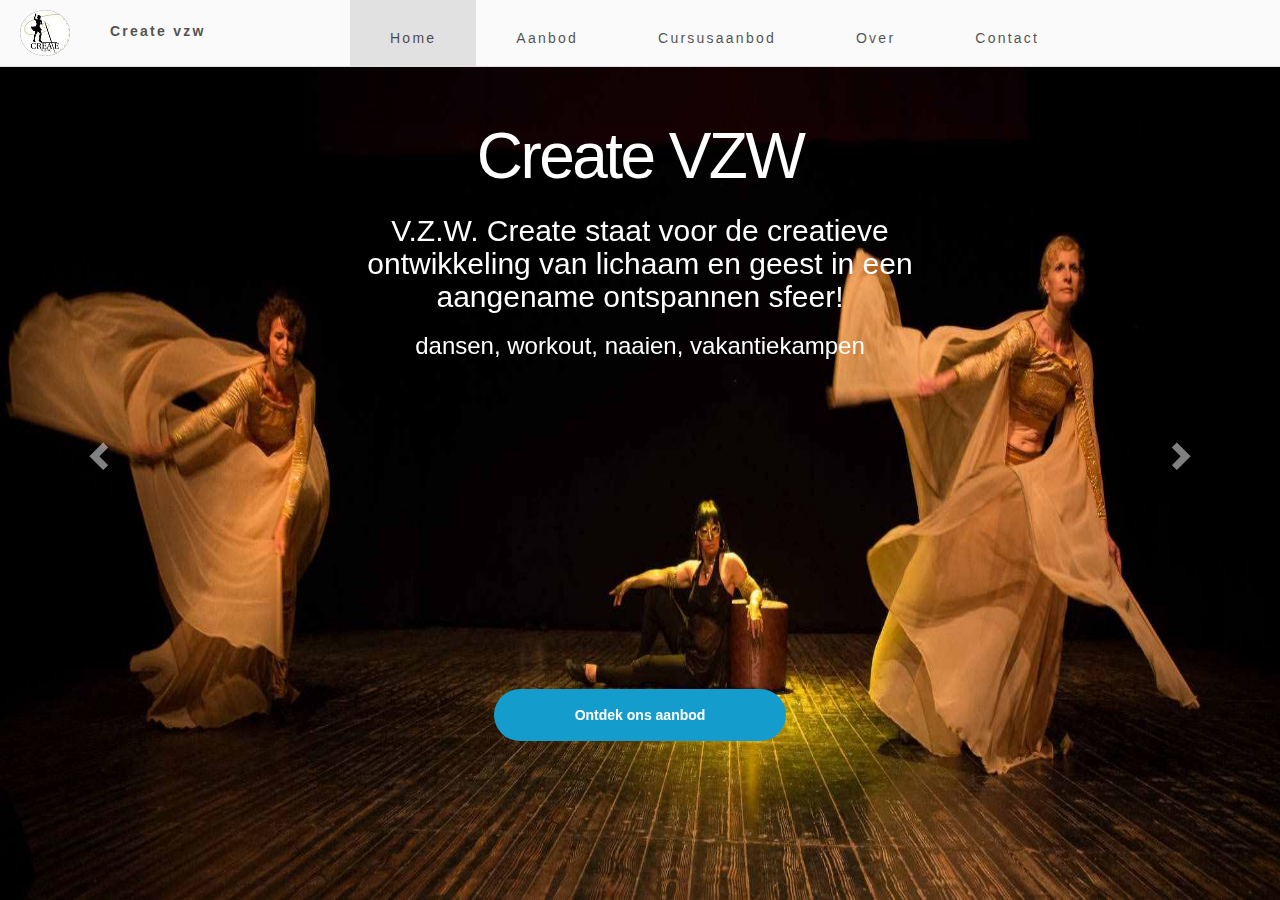
<file: index.html>
<html>

<head>
    <meta content="width=device-width, initial-scale=1" name="viewport" />
    <title>Create VZW - Dansen, fitness en naaien in Gent</title>
    <meta name="description" content="Bij Create VZW kunt u terecht om te dansen en naaien zonder verplichtingen. 
            Iedereen is welkom tijdens onze dans, naai of workout sessies.
            Het Create team is steeds bereid om te helpen waar nodig.
            In de zomer organizeren we ook vakantiekampen voor de kleinsten." />
    <link rel="stylesheet" href="https://cdnjs.cloudflare.com/ajax/libs/font-awesome/4.7.0/css/font-awesome.min.css">
    <link rel="stylesheet" href="https://maxcdn.bootstrapcdn.com/bootstrap/3.4.0/css/bootstrap.min.css">
    <link href="styles/style.css" rel="stylesheet" type="text/css">
    <link href="styles/navbar.css" rel="stylesheet" type="text/css">
    <script src="https://ajax.googleapis.com/ajax/libs/jquery/3.4.0/jquery.min.js"></script>
    <script src="https://maxcdn.bootstrapcdn.com/bootstrap/3.4.0/js/bootstrap.min.js"></script>
</head>

<body>
    <div id="myCarousel" class="carousel slide cover-container d-flex w-100 h-100 p-3 mx-auto flex-column"
        data-ride="carousel">
        <header class="header" id="header">
            <label class="menu-icon" for="menu-btn"><span class="navicon"></span></label>
            <div class="branding">
                <img class="logo" src="./images/logo.jpg" alt="Create vzw logo">
                <label class="nav-item">
                    <a href="index.html">Create vzw</a>
                </label>
            </div>
            <input class="menu-btn" type="checkbox" id="menu-btn" />
            <ul class="menu">
                <div class="branding">
                    <label class="menu-icon" for="menu-btn"><span class="navicon"></span></label>
                    <img class="logo" src="./images/logo.jpg" alt="Create vzw logo">
                    <label class="nav-item">
                        <a href="index.html">Create vzw</a>
                    </label>
                </div>
                <li class="nav-item active-drawer">
                    <a href="index.html">Home</a>
                </li>
                <li class="nav-item">
                    <a href="aanbod.html">Aanbod</a>
                </li>
                <li class="nav-item">
                    <a href="prijslijst.html">Cursusaanbod</a>
                </li>
                <li class="nav-item">
                    <a href="over.html">Over</a>
                </li>
                <li class="nav-item">
                    <a href="contact.html">Contact</a>
                </li>
            </ul>
        </header>
        <div class="carousel-inner">
            <main class="content fixed">
                <div class="col-md-6 col-md-offset-3 justify-content-center">
                    <div class="text-center large-title white">
                        <h1>Create VZW</h1>
                        <h2>V.Z.W. Create staat voor de creatieve ontwikkeling van lichaam en geest in een aangename
                            ontspannen
                            sfeer!</h2>
                        <h3>dansen, workout, naaien, vakantiekampen</h3>
                    </div>
                    <div class="col-md-12 text-center" style="margin-top:20em;">
                        <a class="btn button" href="aanbod.html">Ontdek ons aanbod</a>
                    </div>
                </div>
            </main>
            <div class="item active">
                <img class="min-vh-100 full-image" src="./images/carousel/index_1.jpg" alt="Dansen kinderen">
            </div>
            <div class="item">
                <img class="min-vh-100 full-image" src="./images/carousel/index_2.jpg" alt="Dansen kinderen">
            </div>
            <div class="item">
                <img class="min-vh-100 full-image" src="./images/carousel/index_3.jpg" alt="Dansen kinderen">
            </div>
            <div class="item">
                <img class="min-vh-100 full-image" src="./images/carousel/index_4.jpg" alt="Dansen kinderen">
            </div>
            <div class="item">
                <img class="min-vh-100 full-image" src="./images/carousel/index_5.jpg" alt="Dansen kinderen">
            </div>
            <div class="item">
                <img class="min-vh-100 full-image" src="./images/carousel/index_6.jpg" alt="Dansen kinderen">
            </div>

        </div>
        <!-- Left and right controls -->
        <a class="left carousel-control" href="#myCarousel" data-slide="prev">
            <span class="glyphicon glyphicon-chevron-left"></span>
            <span class="sr-only">Previous</span>
        </a>
        <a class="right carousel-control" href="#myCarousel" data-slide="next">
            <span class="glyphicon glyphicon-chevron-right"></span>
            <span class="sr-only">Next</span>
        </a>
    </div>
</body>

</html>
</file>
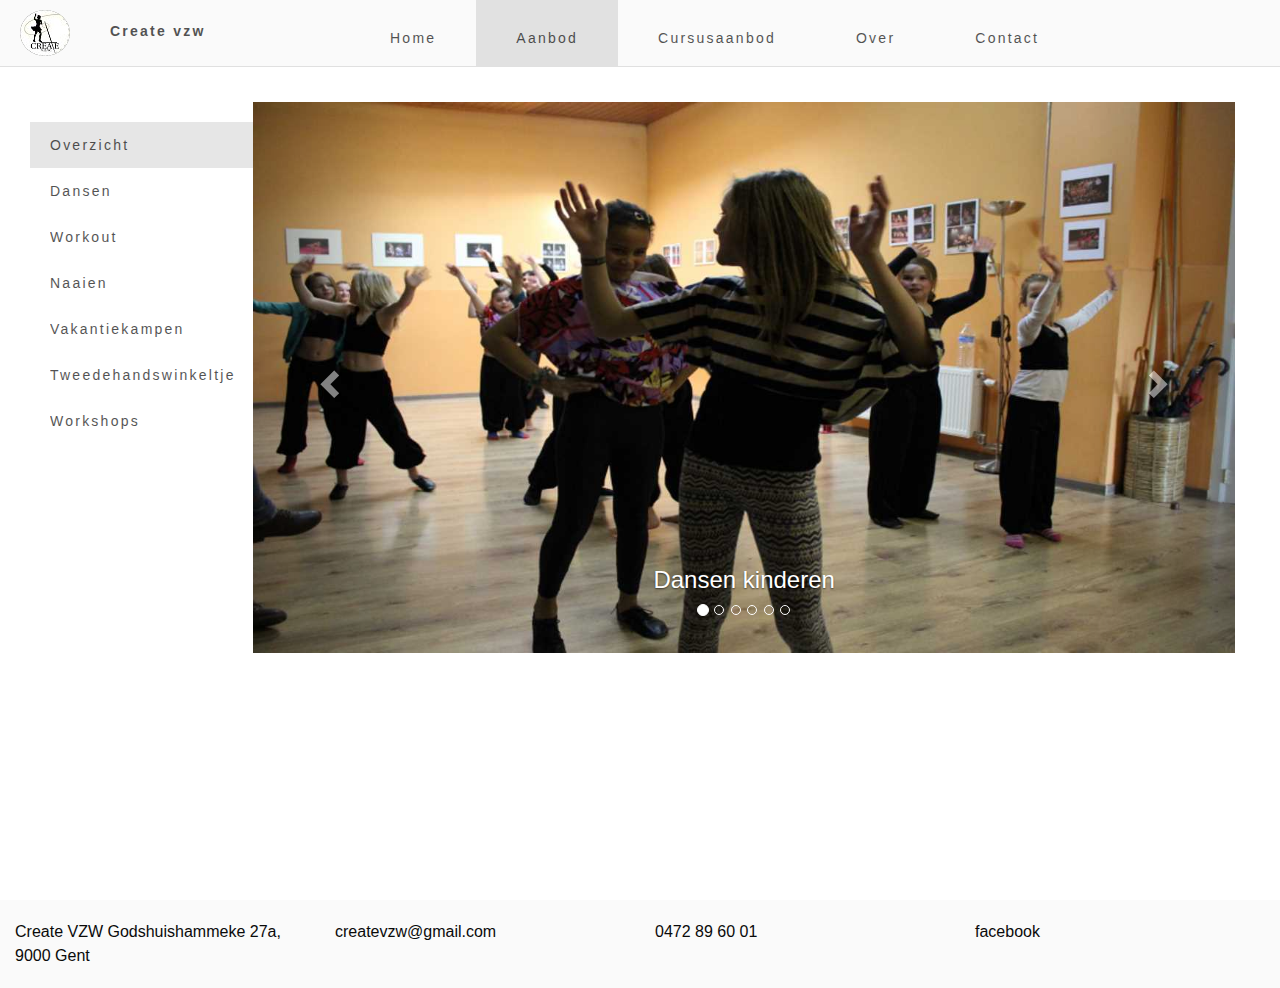
<file: aanbod.html>
<html>

<head>
    <meta content="width=device-width, initial-scale=1" name="viewport" />
    <title>Create VZW - Aanbod</title>
    <meta name="description" content="Create heeft een ruim aanbod; we bieden verschillende soorten dansen, figuurtraining/fitness voor vrouwen en naailessen aan. 
        Zowel kinderen, volwassenen als ook senioren zijn welkom bij ons.
        In de zomer kunt u ook bij ons terecht voor vakantiekampen en workshops. 
        Tot slot hebben we ook nog een tweedehandswinkel." />
    <link rel="stylesheet" href="https://cdnjs.cloudflare.com/ajax/libs/font-awesome/4.7.0/css/font-awesome.min.css">
    <link rel="stylesheet" href="https://maxcdn.bootstrapcdn.com/bootstrap/3.4.0/css/bootstrap.min.css">
    <link href="styles/style.css" rel="stylesheet" type="text/css">
    <link href="styles/navbar.css" rel="stylesheet" type="text/css">
    <script src="https://ajax.googleapis.com/ajax/libs/jquery/3.4.0/jquery.min.js"></script>
    <script src="https://maxcdn.bootstrapcdn.com/bootstrap/3.4.0/js/bootstrap.min.js"></script>
</head>

<body>
    <div class="content">
        <header class="header" id="header">
            <label class="menu-icon" for="menu-btn"><span class="navicon"></span></label>
            <div class="branding">
                <img class="logo" src="./images/logo.jpg" alt="Create vzw logo">
                <label class="nav-item">
                    <a href="index.html">Create vzw</a>
                </label>
            </div>
            <input class="menu-btn" type="checkbox" id="menu-btn" />
            <ul class="menu">
                <div class="branding">
                    <label class="menu-icon" for="menu-btn"><span class="navicon"></span></label>
                    <img class="logo" src="./images/logo.jpg" alt="Create vzw logo">
                    <label class="nav-item">
                        <a href="index.html">Create vzw</a>
                    </label>
                </div>
                <li class="nav-item">
                    <a href="index.html">Home</a>
                </li>
                <li class="nav-item active-drawer">
                    <a>Aanbod</a>
                    <ul class="offering-menu">
                        <li class="nav-item active-drawer">
                            <a href="aanbod.html">Overzicht</a>
                        </li>
                        <li class="nav-item">
                            <a href="dansen.html">Dansen</a>
                        </li>
                        <li class="nav-item">
                            <a href="workout.html">Workout</a>
                        </li>
                        <li class="nav-item">
                            <a href="naaien.html">Naaien</a>
                        </li>
                        <li class="nav-item">
                            <a href="vakantiekampen.html">Vakantiekampen</a>
                        </li>
                        <li class="nav-item">
                            <a href="tweedehandswinkeltje.html">Tweedehandswinkeltje</a>
                        </li>
                        <li class="nav-item">
                            <a href="workshops.html">Workshops</a>
                        </li>
                    </ul>
                </li>
                <li class="nav-item">
                    <a href="prijslijst.html">Cursusaanbod</a>
                </li>
                <li class="nav-item">
                    <a href="over.html">Over</a>
                </li>
                <li class="nav-item">
                    <a href="contact.html">Contact</a>
                </li>
            </ul>
        </header>
        <div class="content">
            <div class="container-fluid">
                <div class="col-md-2">
                    <ul class="offering-menu-large">
                        <li class="nav-item active-drawer">
                            <a href="aanbod.html" data-target="#myCarousel" data-slide-to="0">Overzicht</a>
                        </li>
                        <li class="nav-item">
                            <a href="dansen.html">Dansen</a>
                        </li>
                        <li class="nav-item">
                            <a href="workout.html">Workout</a>
                        </li>
                        <li class="nav-item">
                            <a href="naaien.html">Naaien</a>
                        </li>
                        <li class="nav-item">
                            <a href="vakantiekampen.html">Vakantiekampen</a>
                        </li>
                        <li class="nav-item">
                            <a href="tweedehandswinkeltje.html">Tweedehandswinkeltje</a>
                        </li>
                        <li class="nav-item">
                            <a href="workshops.html">Workshops</a>
                        </li>
                    </ul>
                </div>
                <div class="col-md-10 offering">
                    <div class="container">
                        <div id="myCarousel" class="carousel slide" data-ride="carousel">
                            <ol class="carousel-indicators">
                                <li data-target="#myCarousel" data-slide-to="0" class="active"></li>
                                <li data-target="#myCarousel" data-slide-to="1"></li>
                                <li data-target="#myCarousel" data-slide-to="2"></li>
                                <li data-target="#myCarousel" data-slide-to="3"></li>
                                <li data-target="#myCarousel" data-slide-to="4"></li>
                                <li data-target="#myCarousel" data-slide-to="5"></li>
                            </ol>

                            <div class="carousel-inner">
                                <div class="item active">
                                    <img src="./images/carousel/aanbod_dansen_kinderen.jpg" alt="Dansen kinderen"
                                        style="width:100%;">
                                    <div class="carousel-caption">
                                        <h3>Dansen kinderen</h3>
                                    </div>
                                </div>

                                <div class="item">
                                    <img src="./images/carousel/aanbod_dansen_vrouwen.jpg" alt="Dansen vrouwen"
                                        style="width:100%;">
                                    <div class="carousel-caption">
                                        <h3>Dansen vrouwen</h3>
                                    </div>
                                </div>

                                <div class="item">
                                    <img src="./images/carousel/aanbod_workout.jpg" alt="Workout" style="width:100%;">
                                    <div class="carousel-caption">
                                        <h3>Workout</h3>
                                    </div>
                                </div>
                                <div class="item">
                                    <img src="./images/carousel/aanbod_naailessen.jpg" alt="Naailessen"
                                        style="width:100%;">
                                    <div class="carousel-caption">
                                        <h3>Naailessen</h3>
                                    </div>
                                </div>
                                <div class="item">
                                    <img src="./images/carousel/aanbod_vakantiekamp.jpg" alt="Vakantiekampen"
                                        style="width:100%;">
                                    <div class="carousel-caption">
                                        <h3>Vakantiekampen</h3>
                                    </div>
                                </div>
                                <div class="item">
                                    <img src="./images/carousel/aanbod_workshop.jpg" alt="Workshops"
                                        style="width:100%;">
                                    <div class="carousel-caption">
                                        <h3>Workshops</h3>
                                    </div>
                                </div>
                            </div>

                            <!-- Left and right controls -->
                            <a class="left carousel-control" href="#myCarousel" data-slide="prev">
                                <span class="glyphicon glyphicon-chevron-left"></span>
                                <span class="sr-only">Previous</span>
                            </a>
                            <a class="right carousel-control" href="#myCarousel" data-slide="next">
                                <span class="glyphicon glyphicon-chevron-right"></span>
                                <span class="sr-only">Next</span>
                            </a>
                        </div>
                    </div>
                </div>
            </div>
        </div>
    </div>
    <footer class="page-footer site-footer">
        <div class="container">
            <div class="row">
                <div class="col-sm-12 col-md-3">
                    <a href="index.html" target="_blank">
                        <div>Create VZW Godshuishammeke 27a, 9000 Gent</div>
                    </a>
                </div>
                <div class="col-sm-12 col-md-3">
                    <a href="mailto:createvzw@gmail.com;">
                        <div>createvzw@gmail.com</div>
                    </a>
                </div>
                <div class="col-sm-12 col-md-3">
                    <a href="">
                        <div>0472 89 60 01</div>
                    </a>
                </div>
                <div class="col-sm-12 col-md-3">
                    <a href="https://www.facebook.com/createvzw/" target="_blank">
                        <div>facebook</div>
                    </a>
                </div>
            </div>
        </div>
    </footer>
</body>
</html>
</file>
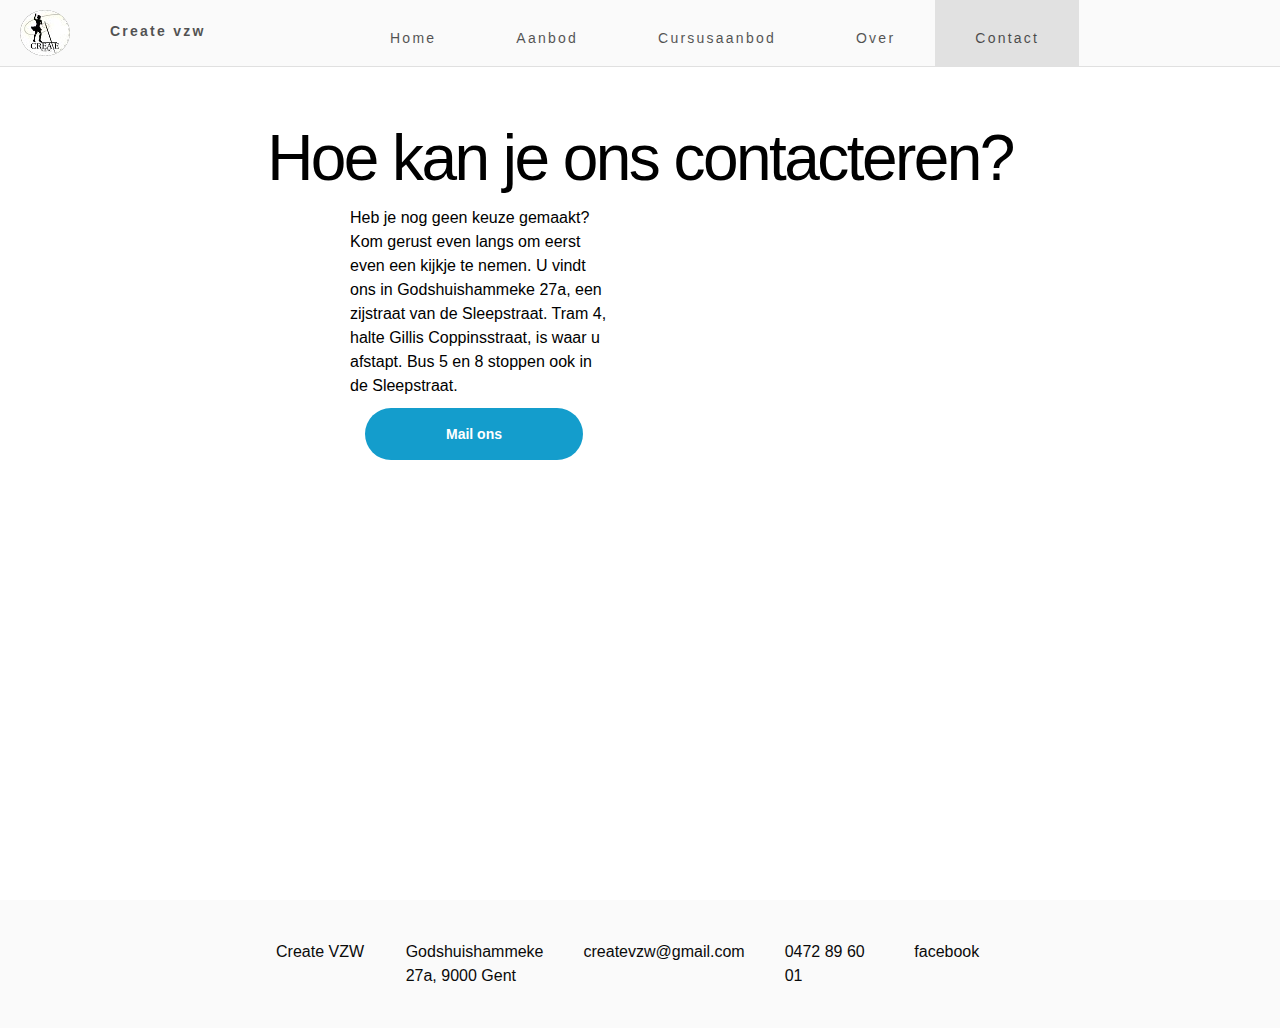
<file: contact.html>
<html>

<head>
    <meta content="width=device-width, initial-scale=1" name="viewport" />
    <title>Create VZW - Contact</title>
    <meta name="description" content="Contacteer ons nu!" />
    <link rel="stylesheet" href="https://cdnjs.cloudflare.com/ajax/libs/font-awesome/4.7.0/css/font-awesome.min.css">
    <link rel="stylesheet" href="https://maxcdn.bootstrapcdn.com/bootstrap/3.4.0/css/bootstrap.min.css">
    <link href="styles/style.css" rel="stylesheet" type="text/css">
    <link href="styles/navbar.css" rel="stylesheet" type="text/css">
</head>

<body>
    <header class="header site-header" id="header">
        <label class="menu-icon" for="menu-btn"><span class="navicon"></span></label>
        <div class="branding">
            <img class="logo" src="./images/logo.jpg" alt="Create vzw logo">
            <label class="nav-item">
                <a href="index.html">Create vzw</a>
            </label>
        </div>
        <input class="menu-btn" type="checkbox" id="menu-btn" />
        <ul class="menu">
            <div class="branding">
                <label class="menu-icon" for="menu-btn"><span class="navicon"></span></label>
                <img class="logo" src="./images/logo.jpg" alt="Create vzw logo">
                <label class="nav-item">
                    <a href="index.html">Create vzw</a>
                </label>
            </div>
            <li class="nav-item">
                <a href="index.html">Home</a>
            </li>
            <li class="nav-item">
                <a href="aanbod.html">Aanbod</a>
            </li>
            <li class="nav-item">
                <a href="prijslijst.html">Cursusaanbod</a>
            </li>
            <li class="nav-item">
                <a href="over.html">Over</a>
            </li>
            <li class="nav-item active-drawer">
                <a href="contact.html">Contact</a>
            </li>
        </ul>
    </header>

    <div class="content contaier">
        <div class="center-text large-title">
            <h1>Hoe kan je ons contacteren?</h1>
        </div>
        <div>
            <section class="col-md-3 col-md-offset-3">
                <div class="col-md-12">
                    <p> Heb je nog geen keuze gemaakt? Kom gerust even langs om eerst even een kijkje te nemen. U
                        vindt
                        ons in Godshuishammeke 27a, een zijstraat van de Sleepstraat. Tram 4, halte Gillis
                        Coppinsstraat, is waar u afstapt. Bus 5 en 8 stoppen ook in de Sleepstraat.</p>

                    <div class="col-md-12 p-3">
                        <a class="btn button" href="mailto:createvzw@gmail.com;">Mail ons</a>
                    </div>
                </div>
            </section>
            <iframe class="col-md-3"
                src="https://www.google.com/maps/embed?pb=!1m18!1m12!1m3!1d2507.5251797734254!2d3.7261443163724883!3d51.061854651001035!2m3!1f0!2f0!3f0!3m2!1i1024!2i768!4f13.1!3m3!1m2!1s0x47c37137587fdddb%3A0xb9ef213727840cf1!2sCreate+vzw!5e0!3m2!1sen!2sbe!4v1559755210455!5m2!1sen!2sbe"
                width="600" height="450" frameborder="0" style="border:0" allowfullscreen></iframe>

        </div>
    </div>
    <footer class="page-footer flex-container center">
        <div class="flex-container">
            <a class="child" href="https://doxtudio.be/" target="_blank" class="accent-link">Create VZW</a>
            <a class="child"
                href="https://www.google.com/maps/place/Create+vzw/@51.0618513,3.728333,15z/data=!4m2!3m1!1s0x0:0xb9ef213727840cf1?ved=2ahUKEwjf29nm0_DgAhWCqaQKHUGmBoIQ_BIwCnoECAYQCA"
                target="_blank">Godshuishammeke 27a, 9000 Gent</a>
            <a class="child" href="mailto:createvzw@gmail.com;">createvzw@gmail.com</a>
            <a class="child" href="">0472 89 60 01</a>
            <a class="child" href="https://www.facebook.com/createvzw/" target="_blank">facebook</a>
        </div>
    </footer>
</body>

</html>
</file>
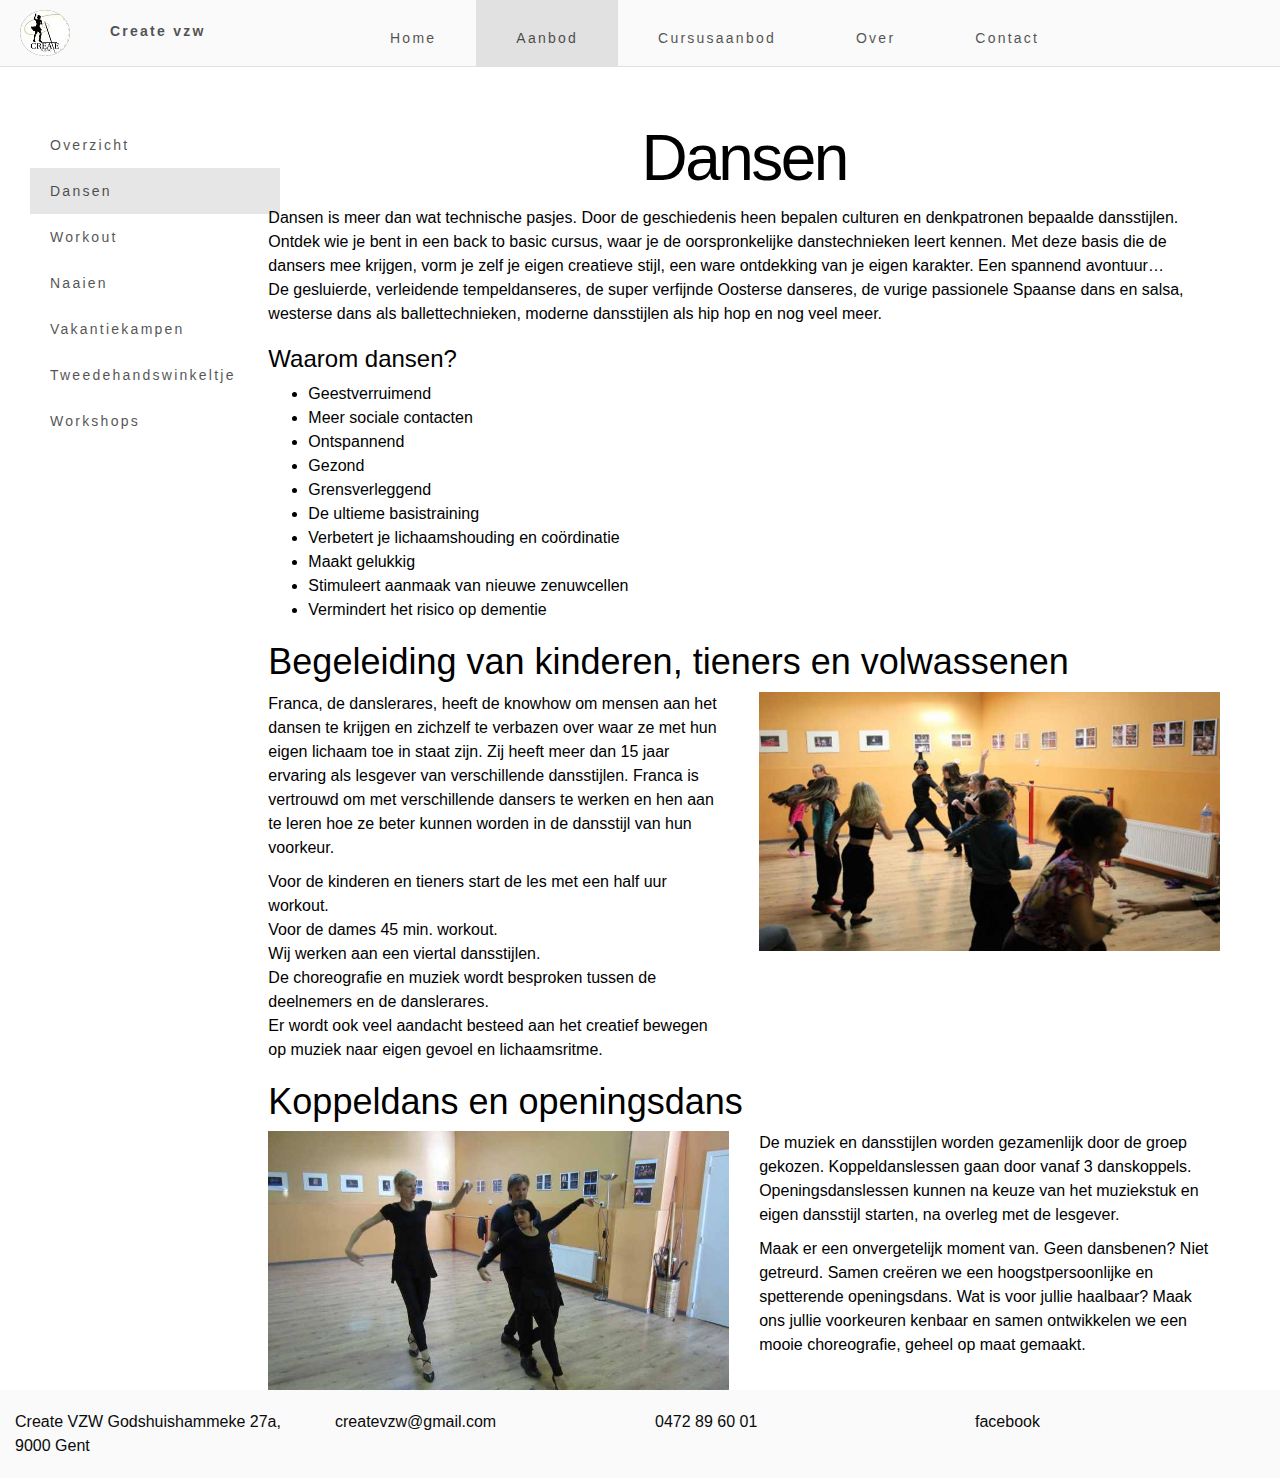
<file: dansen.html>
</html>

<head>
    <meta content="width=device-width, initial-scale=1" name="viewport" />
    <title>Create VZW - Dansen in Gent</title>
    <meta name="description" content="Create leert mensen dat dansen niet enkel over technische pasjes gaat, maar eerder dat het een manier is om jezelf te uiten. 
            Onze monitors beschikken ook over de nodige ervaring om u te begeleiden in verschillende dansstijlen zoals: gesluierde, verleidende tempeldanseres, de super verfijnde Oosterse danseres, de vurige passionele Spaanse dans en salsa, westerse dans 
            als ballettechnieken, moderne dansstijlen als hip hop en nog veel meer" />
    <link rel="stylesheet" href="https://cdnjs.cloudflare.com/ajax/libs/font-awesome/4.7.0/css/font-awesome.min.css">
    <link rel="stylesheet" href="https://maxcdn.bootstrapcdn.com/bootstrap/3.4.0/css/bootstrap.min.css">
    <link href="styles/style.css" rel="stylesheet" type="text/css">
    <link href="styles/navbar.css" rel="stylesheet" type="text/css">
</head>

<body>

    <header class="header" id="header">
        <label class="menu-icon" for="menu-btn"><span class="navicon"></span></label>
        <div class="branding">
            <img class="logo" src="./images/logo.jpg" alt="Create vzw logo">
            <label class="nav-item">
                <a href="index.html">Create vzw</a>
            </label>
        </div>
        <input class="menu-btn" type="checkbox" id="menu-btn" />
        <ul class="menu">
            <div class="branding">
                <label class="menu-icon" for="menu-btn"><span class="navicon"></span></label>
                <img class="logo" src="./images/logo.jpg" alt="Create vzw logo">
                <label class="nav-item">
                    <a href="index.html">Create vzw</a>
                </label>
            </div>
            <li class="nav-item">
                <a href="index.html">Home</a>
            </li>
            <li class="nav-item active-drawer">
                <a>Aanbod</a>
                <ul class="offering-menu">
                    <li class="nav-item">
                        <a href="aanbod.html">Overzicht</a>
                    </li>
                    <li class="nav-item  active-drawer">
                        <a href="dansen.html">Dansen</a>
                    </li>
                    <li class="nav-item">
                        <a href="workout.html">Workout</a>
                    </li>
                    <li class="nav-item">
                        <a href="naaien.html">Naaien</a>
                    </li>
                    <li class="nav-item">
                        <a href="vakantiekampen.html">Vakantiekampen</a>
                    </li>
                    <li class="nav-item">
                        <a href="tweedehandswinkeltje.html">Tweedehandswinkeltje</a>
                    </li>
                    <li class="nav-item">
                        <a href="workshops.html">Workshops</a>
                    </li>
                </ul>
            </li>
            <li class="nav-item">
                <a href="prijslijst.html">Cursusaanbod</a>
            </li>
            <li class="nav-item">
                <a href="over.html">Over</a>
            </li>
            <li class="nav-item">
                <a href="contact.html">Contact</a>
            </li>
        </ul>
    </header>
    <div class="content">
        <div class="container-fluid">
            <div class="col-md-2">
                <ul class="offering-menu-large">
                    <li class="nav-item ">
                        <a href="aanbod.html" data-target="#myCarousel" data-slide-to="0">Overzicht</a>
                    </li>
                    <li class="nav-item active-drawer">
                        <a href="dansen.html">Dansen</a>
                    </li>
                    <li class="nav-item">
                        <a href="workout.html">Workout</a>
                    </li>
                    <li class="nav-item">
                        <a href="naaien.html">Naaien</a>
                    </li>
                    <li class="nav-item">
                        <a href="vakantiekampen.html">Vakantiekampen</a>
                    </li>
                    <li class="nav-item">
                        <a href="tweedehandswinkeltje.html">Tweedehandswinkeltje</a>
                    </li>
                    <li class="nav-item">
                        <a href="workshops.html">Workshops</a>
                    </li>
                </ul>
            </div>
            <div class="col-md-10 offering">
                <div class="container">
                    <div class="">
                        <div class="flex-item center-text large-title">
                            <h1>Dansen</h1>
                        </div>
                        <div class="container">
                            <section class="">
                                Dansen is meer dan wat technische pasjes. Door de geschiedenis heen bepalen
                                culturen en
                                denkpatronen bepaalde dansstijlen.
                                Ontdek wie je bent in een back to basic cursus, waar je de oorspronkelijke
                                danstechnieken leert kennen.
                                Met deze basis die de dansers mee krijgen, vorm je zelf je eigen creatieve
                                stijl, een
                                ware ontdekking van je eigen karakter.
                                Een spannend avontuur…
                            </section>
                            <section class="">
                                De gesluierde, verleidende tempeldanseres, de super verfijnde Oosterse danseres,
                                de
                                vurige passionele Spaanse dans en salsa, westerse dans
                                als ballettechnieken, moderne dansstijlen als hip hop en nog veel meer.
                            </section>
                            <section>
                                <h3>Waarom dansen?</h3>
                                <ul>
                                    <li>Geestverruimend</li>
                                    <li>Meer sociale contacten</li>
                                    <li>Ontspannend</li>
                                    <li>Gezond</li>
                                    <li>Grensverleggend</li>
                                    <li>De ultieme basistraining</li>
                                    <li>Verbetert je lichaamshouding en coördinatie</li>
                                    <li>Maakt gelukkig</li>
                                    <li>Stimuleert aanmaak van nieuwe zenuwcellen</li>
                                    <li>Vermindert het risico op dementie</li>
                                </ul>
                            </section>
                            <section>
                                <h1 class="">Begeleiding van kinderen, tieners en volwassenen</h1>
                                <div class="row">
                                    <div class="col-md-6">
                                        <p>
                                        Franca, de danslerares, heeft de knowhow om mensen aan het dansen te
                                        krijgen en
                                        zichzelf te verbazen over waar ze met hun eigen lichaam toe in staat
                                        zijn. Zij
                                        heeft meer dan 15 jaar ervaring als lesgever van verschillende
                                        dansstijlen.
                                        Franca is vertrouwd om met verschillende dansers te werken en hen aan te
                                        leren
                                        hoe ze beter kunnen worden in de dansstijl van hun voorkeur.
                                        </p>
                                        <p class="newlinep">
                                            Voor de kinderen en tieners start de les met een half uur workout.
                                        </p>
                                        <p class="newlinep">
                                            Voor de dames 45 min. workout.
                                        </p>
                                        <p class="newlinep">
                                             Wij werken aan een viertal dansstijlen.
                                        </p>
                                        <p class="newlinep">
                                            De choreografie en muziek wordt besproken tussen de deelnemers en de danslerares.
                                        </p>
                                        <p class="newlinep">
                                            Er wordt ook veel aandacht besteed aan het creatief bewegen op muziek naar eigen gevoel en lichaamsritme.
                                        </p>
                                    </div>
                                    
                                    <div class="col-md-6 scalable-image">
                                        <img src="images/dansen/dansen-1.jpg" />
                                    </div>
                                </div>
                            </section>
                            <section class="">
                                <h1 class="">Koppeldans en openingsdans</h1>
                                <div class="row">
                                    <div class="col-md-6 scalable-image">
                                        <img src="images/dansen/dansen-2.jpg" />
                                    </div>
                                    <div class="col-md-6">
                                        <p>
                                            De muziek en dansstijlen worden gezamenlijk door de groep gekozen.
                                            Koppeldanslessen gaan door vanaf 3 danskoppels.
                                            Openingsdanslessen kunnen na keuze van het muziekstuk en eigen dansstijl
                                            starten,
                                            na overleg met de lesgever.
                                        </p>
                                        <p>
                                            Maak er een onvergetelijk moment van. Geen dansbenen? Niet getreurd. Samen creëren we een hoogstpersoonlijke en spetterende openingsdans.
                                            Wat is voor jullie haalbaar? Maak ons jullie voorkeuren kenbaar en samen ontwikkelen we een mooie choreografie, geheel op maat gemaakt.
                                        </p>
                                    </div>
                                    
                                </div>
                            </section>
                            <section style="display: none;">
                                <h1>Prijslijst</h1>
                                <table class="">
                                    <tbody>
                                        <tr>
                                            <td class="">
                                                10-beurtenkaart
                                            </td>
                                            <td class="">
                                                € 65
                                            </td>
                                        </tr>
                                        <tr>
                                            <td>
                                                Koppeldansen
                                            </td>
                                            <td>
                                                € 8,00
                                            </td>
                                        </tr>
                                    </tbody>
                                </table>
                            </section>
                        </div>
                    </div>
                </div>
            </div>
        </div>
    </div>
    <footer class="page-footer site-footer">
        <div class="container">
            <div class="row">
                <div class="col-sm-12 col-md-3">
                    <a href="index.html" target="_blank">
                        <div>Create VZW Godshuishammeke 27a, 9000 Gent</div>
                    </a>
                </div>
                <div class="col-sm-12 col-md-3">
                    <a href="mailto:createvzw@gmail.com;">
                        <div>createvzw@gmail.com</div>
                    </a>
                </div>
                <div class="col-sm-12 col-md-3">
                    <a href="">
                        <div>0472 89 60 01</div>
                    </a>
                </div>
                <div class="col-sm-12 col-md-3">
                    <a href="https://www.facebook.com/createvzw/" target="_blank">
                        <div>facebook</div>
                    </a>
                </div>
            </div>
        </div>
    </footer>
</body>

</html>
</file>
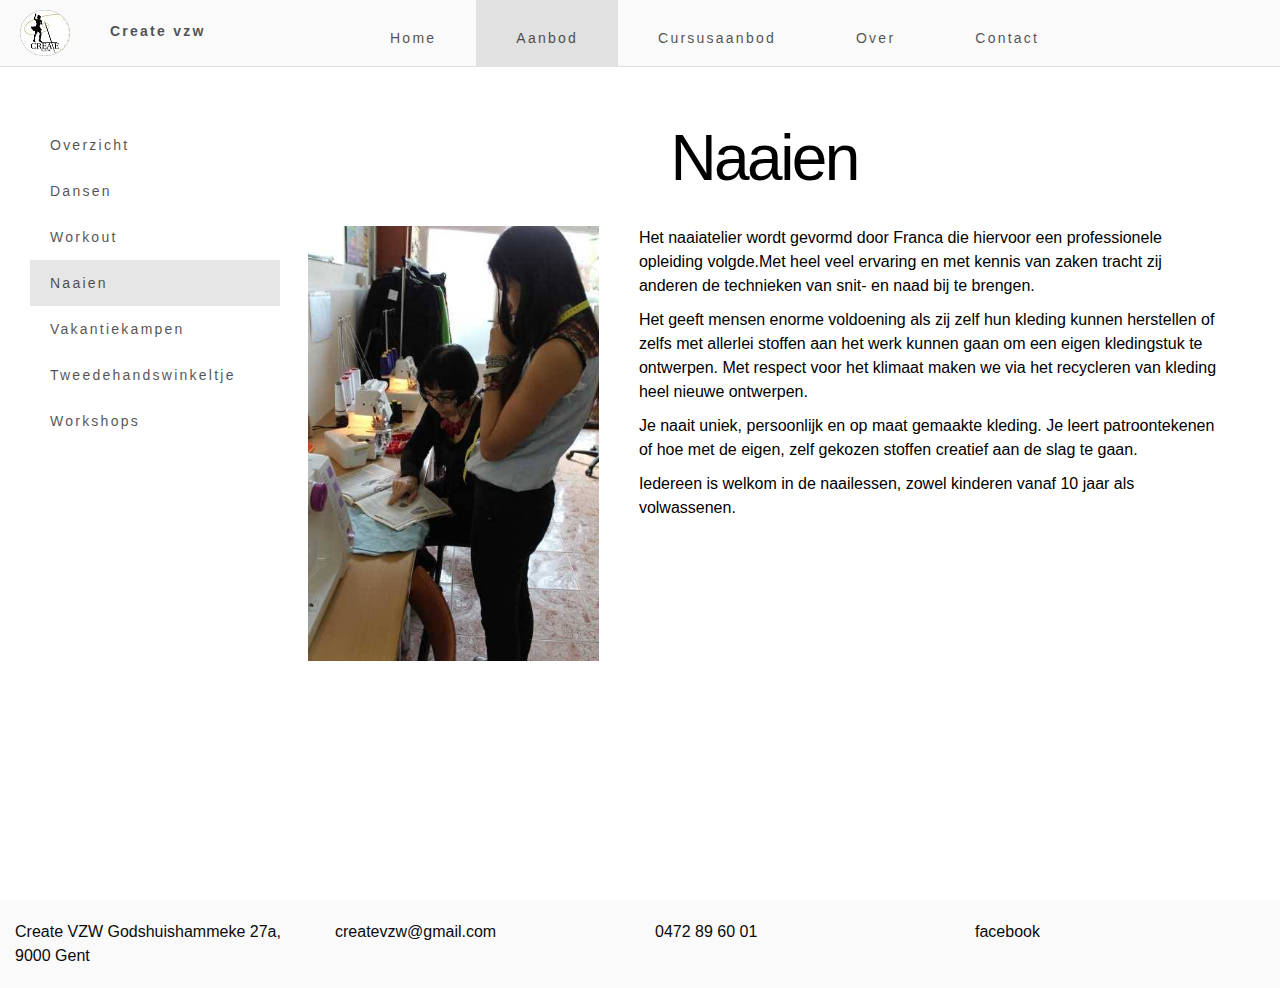
<file: naaien.html>
<head>
    <meta content="width=device-width, initial-scale=1" name="viewport" />
    <title>Create VZW - naaien in Gent</title>
    <meta name="description"
        content="Voor de iets creatievere zielen onder ons biedt Create naailessen aan. 
            Tijdens de naailessen leert u de kneepjes van het vak onder professionele begeleiding van onze naai monitor" />
    <link rel="stylesheet" href="https://cdnjs.cloudflare.com/ajax/libs/font-awesome/4.7.0/css/font-awesome.min.css">
    <link rel="stylesheet" href="https://maxcdn.bootstrapcdn.com/bootstrap/3.4.0/css/bootstrap.min.css">
    <link href="styles/style.css" rel="stylesheet" type="text/css">
    <link href="styles/navbar.css" rel="stylesheet" type="text/css">
</head>

<body>

    <header class="header" id="header">
        <label class="menu-icon" for="menu-btn"><span class="navicon"></span></label>
        <div class="branding">
            <img class="logo" src="./images/logo.jpg" alt="Create vzw logo">
            <label class="nav-item">
                <a href="index.html">Create vzw</a>
            </label>
        </div>
        <input class="menu-btn" type="checkbox" id="menu-btn" />
        <ul class="menu">
            <div class="branding">
                <label class="menu-icon" for="menu-btn"><span class="navicon"></span></label>
                <img class="logo" src="./images/logo.jpg" alt="Create vzw logo">
                <label class="nav-item">
                    <a href="index.html">Create vzw</a>
                </label>
            </div>
            <li class="nav-item">
                <a href="index.html">Home</a>
            </li>
            <li class="nav-item active-drawer">
                <a>Aanbod</a>
                <ul class="offering-menu">
                    <li class="nav-item">
                        <a href="aanbod.html">Overzicht</a>
                    </li>
                    <li class="nav-item">
                        <a href="dansen.html">Dansen</a>
                    </li>
                    <li class="nav-item ">
                        <a href="workout.html">Workout</a>
                    </li>
                    <li class="nav-item  active-drawer">
                        <a href="naaien.html">Naaien</a>
                    </li>
                    <li class="nav-item">
                        <a href="vakantiekampen.html">Vakantiekampen</a>
                    </li>
                    <li class="nav-item">
                        <a href="tweedehandswinkeltje.html">Tweedehandswinkeltje</a>
                    </li>
                    <li class="nav-item">
                        <a href="workshops.html">Workshops</a>
                    </li>
                </ul>
            </li>
            <li class="nav-item">
                <a href="prijslijst.html">Cursusaanbod</a>
            </li>
            <li class="nav-item">
                <a href="over.html">Over</a>
            </li>
            <li class="nav-item">
                <a href="contact.html">Contact</a>
            </li>
        </ul>
    </header>
    <div class="content">
        <div class="container-fluid">
            <div class="col-md-2">
                <ul class="offering-menu-large">
                    <li class="nav-item ">
                        <a href="aanbod.html" data-target="#myCarousel" data-slide-to="0">Overzicht</a>
                    </li>
                    <li class="nav-item">
                        <a href="dansen.html">Dansen</a>
                    </li>
                    <li class="nav-item">
                        <a href="workout.html">Workout</a>
                    </li>
                    <li class="nav-item active-drawer">
                        <a href="naaien.html">Naaien</a>
                    </li>
                    <li class="nav-item">
                        <a href="vakantiekampen.html">Vakantiekampen</a>
                    </li>
                    <li class="nav-item">
                        <a href="tweedehandswinkeltje.html">Tweedehandswinkeltje</a>
                    </li>
                    <li class="nav-item">
                        <a href="workshops.html">Workshops</a>
                    </li>
                </ul>
            </div>
            <div class="col-md-10 offering">
                <div class="container">
                    <div class="child">
                        <div class="flex-item center-text large-title">
                            <h1>Naaien</h1>
                        </div>
                        <div class="container">
                            <section>
                                <div class="flex-container">
                                    <div class="scalable-image child">
                                        <img src="images/naaien/naaien-1.jpg" />
                                    </div>
                                    <div class="child flex-2">
                                        <p>
                                            Het naaiatelier wordt gevormd door Franca die hiervoor een professionele
                                            opleiding volgde.Met heel veel ervaring en met kennis van zaken tracht zij
                                            anderen de technieken van snit- en naad bij te brengen.
                                        </p>

                                        <p>
                                            Het geeft mensen enorme voldoening als zij zelf hun kleding kunnen
                                            herstellen of zelfs met allerlei stoffen aan het werk kunnen gaan om een eigen
                                            kledingstuk te ontwerpen. Met respect voor het klimaat maken we via het
                                            recycleren van kleding heel nieuwe ontwerpen.
                                        </p>

                                        <p>Je naait uniek, persoonlijk en op maat gemaakte kleding. Je leert
                                            patroontekenen of hoe met de eigen, zelf gekozen stoffen creatief aan de
                                            slag te gaan.</p>

                                        <p>
                                            Iedereen is welkom in de naailessen, zowel kinderen vanaf 10 jaar als
                                            volwassenen.
                                        </p>
                                    </div>
                                </div>
                            </section>
                            <section class="child" style="display: none;">
                                <h1>Prijslijst</h1>
                                <table class="">
                                    <tbody>
                                        <tr>
                                            <td class="">
                                                10-beurtenkaart
                                            </td>
                                            <td class="">
                                                € 65
                                            </td>
                                        </tr>
                                        <tr>
                                            <td>
                                                Koppeldansen
                                            </td>
                                            <td>
                                                € 8,00
                                            </td>
                                        </tr>
                                    </tbody>
                                </table>
                            </section>
                        </div>
                    </div>
                </div>
            </div>
        </div>
    </div>
    <footer class="page-footer site-footer">
        <div class="container">
            <div class="row">
                <div class="col-sm-12 col-md-3">
                    <a href="index.html" target="_blank">
                        <div>Create VZW Godshuishammeke 27a, 9000 Gent</div>
                    </a>
                </div>
                <div class="col-sm-12 col-md-3">
                    <a href="mailto:createvzw@gmail.com;">
                        <div>createvzw@gmail.com</div>
                    </a>
                </div>
                <div class="col-sm-12 col-md-3">
                    <a href="">
                        <div>0472 89 60 01</div>
                    </a>
                </div>
                <div class="col-sm-12 col-md-3">
                    <a href="https://www.facebook.com/createvzw/" target="_blank">
                        <div>facebook</div>
                    </a>
                </div>
            </div>
        </div>
    </footer>
</body>

</html>
</file>
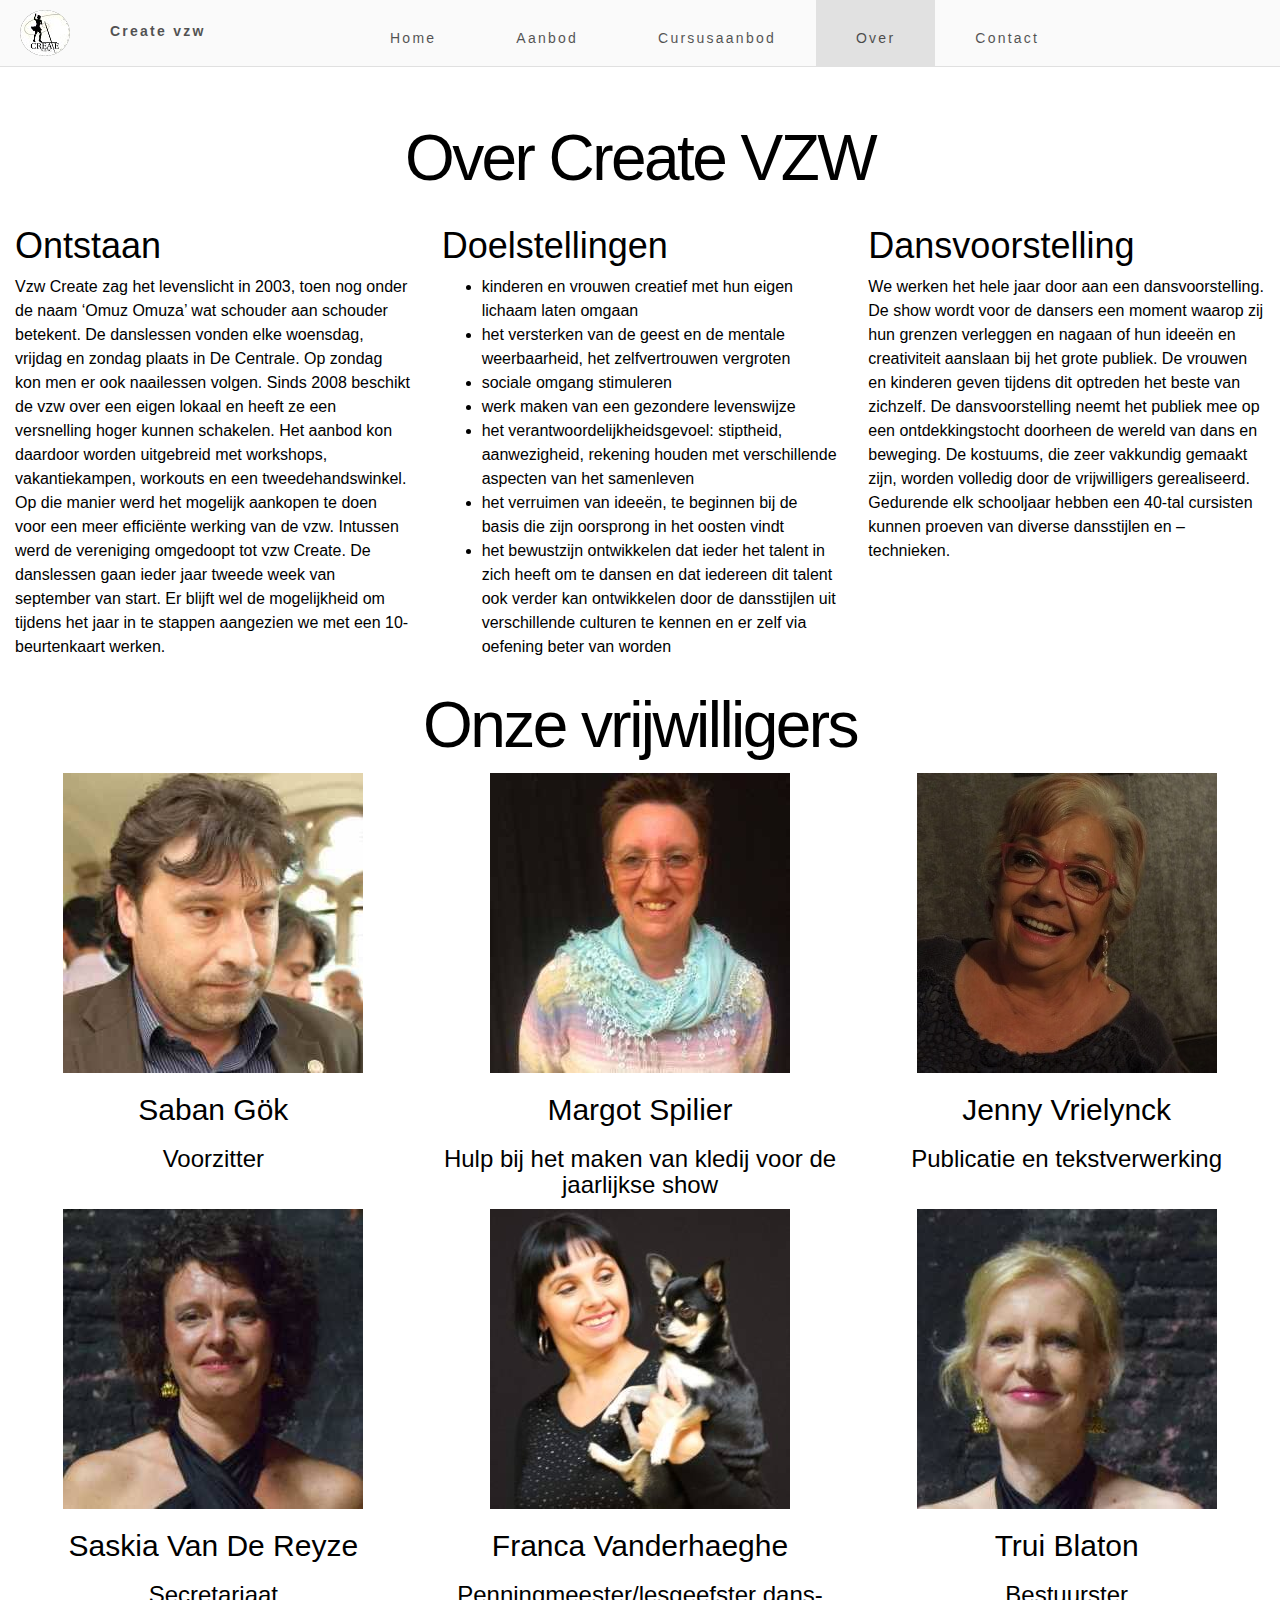
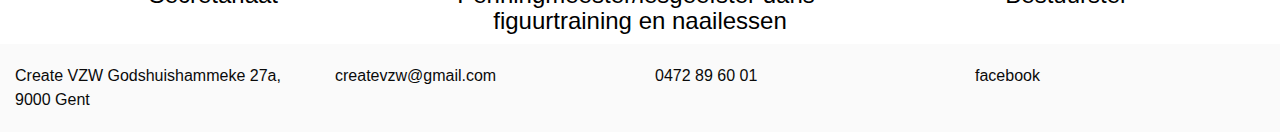
<file: over.html>
<html>

<head>
    <meta content="width=device-width, initial-scale=1" name="viewport" />
    <title>Create VZW - Ontstaan, Dansvoorstelling en Doelstellingen</title>
    <meta name="description"
        content="Alles omtrent het onstaan en de visie van Create VZW. In het bezonder zetten we ook de jaarlijkse dansvoorstelling in de spotli" />
    <link rel="stylesheet" href="https://cdnjs.cloudflare.com/ajax/libs/font-awesome/4.7.0/css/font-awesome.min.css">
    <link rel="stylesheet" href="https://maxcdn.bootstrapcdn.com/bootstrap/3.4.0/css/bootstrap.min.css">
    <link href="styles/style.css" rel="stylesheet" type="text/css">
    <link href="styles/navbar.css" rel="stylesheet" type="text/css">
    <script src="https://ajax.googleapis.com/ajax/libs/jquery/3.4.0/jquery.min.js"></script>
    <script src="https://maxcdn.bootstrapcdn.com/bootstrap/3.4.0/js/bootstrap.min.js"></script>
</head>

<body>
    <header class="header site-header" id="header">
        <label class="menu-icon" for="menu-btn"><span class="navicon"></span></label>
        <div class="branding">
            <img class="logo" src="./images/logo.jpg" alt="Create vzw logo">
            <label class="nav-item">
                <a href="index.html">Create vzw</a>
            </label>
        </div>
        <input class="menu-btn" type="checkbox" id="menu-btn" />
        <ul class="menu">
            <div class="branding">
                <label class="menu-icon" for="menu-btn"><span class="navicon"></span></label>
                <img class="logo" src="./images/logo.jpg" alt="Create vzw logo">
                <label class="nav-item">
                    <a href="index.html">Create vzw</a>
                </label>
            </div>
            <li class="nav-item">
                <a href="index.html">Home</a>
            </li>
            <li class="nav-item">
                <a href="aanbod.html">Aanbod</a>
            </li>
            <li class="nav-item">
                <a href="prijslijst.html">Cursusaanbod</a>
            </li>
            <li class="nav-item active-drawer">
                <a href="over.html">Over</a>
            </li>
            <li class="nav-item">
                <a href="contact.html">Contact</a>
            </li>
        </ul>
    </header>
    <div class="content">
        <main class="container about">
            <div class="center-text large-title">
                <h1>Over Create VZW</h1>
            </div>
            <div class="row">
                <section class="col-md-4">
                    <h1>Ontstaan</h1>
                    <p>
                        Vzw Create zag het levenslicht in 2003, toen nog onder de naam ‘Omuz Omuza’ wat schouder
                        aan schouder betekent.
                        De danslessen vonden elke woensdag, vrijdag en zondag plaats in De Centrale. Op zondag
                        kon men er ook naailessen volgen.
                        Sinds 2008 beschikt de vzw over een eigen lokaal en heeft ze een versnelling hoger
                        kunnen schakelen. Het aanbod kon daardoor worden uitgebreid met workshops,
                        vakantiekampen, workouts en een tweedehandswinkel. Op die manier werd het mogelijk
                        aankopen te doen voor een meer efficiënte werking van de vzw.
                        Intussen werd de vereniging omgedoopt tot vzw Create. De danslessen gaan ieder jaar tweede week van 
                        september van start.
                        Er blijft wel de mogelijkheid om tijdens het jaar in te stappen aangezien we met een
                        10-beurtenkaart werken.
                    </p>
                </section>
                <section class="col-md-4">
                    <h1>Doelstellingen</h1>
                    <ul>
                        <li>kinderen en vrouwen creatief met hun eigen lichaam laten omgaan</li>
                        <li>het versterken van de geest en de mentale weerbaarheid, het zelfvertrouwen vergroten
                        </li>
                        <li>sociale omgang stimuleren</li>
                        <li>werk maken van een gezondere levenswijze</li>
                        <li>het verantwoordelijkheidsgevoel: stiptheid, aanwezigheid, rekening houden met
                            verschillende aspecten van het samenleven</li>
                        <li>het verruimen van ideeën, te beginnen bij de basis die zijn oorsprong in het oosten
                            vindt</li>
                        <li>het bewustzijn ontwikkelen dat ieder het talent in zich heeft om te dansen en dat
                            iedereen dit talent ook verder kan ontwikkelen door de dansstijlen uit verschillende
                            culturen te kennen en er zelf via oefening beter van worden</li>
                    </ul>
                </section>
                <section class="col-md-4">
                    <h1>Dansvoorstelling</h1>
                    <p>
                        We werken het hele jaar door aan een dansvoorstelling. De show wordt voor de dansers een
                        moment waarop zij hun grenzen verleggen en nagaan of hun ideeën en creativiteit aanslaan
                        bij het grote publiek. De vrouwen en kinderen geven tijdens dit optreden het beste van
                        zichzelf. De dansvoorstelling neemt het publiek mee op een ontdekkingstocht doorheen de
                        wereld van dans en beweging.
                        De kostuums, die zeer vakkundig gemaakt zijn, worden volledig door de vrijwilligers
                        gerealiseerd.
                        Gedurende elk schooljaar hebben een 40-tal cursisten kunnen proeven van diverse
                        dansstijlen en –technieken.
                    </p>
                </section>
            </div>
            <div class="center-text large-title">
                <h1>Onze vrijwilligers</h1>
            </div>
            <div class="row">
                <div class="col-md-4">
                    <div class="text-center">
                        <img src="images/coaches/Saban Gök.jpg" />
                        <h2>Saban Gök</h2>
                        <h3>Voorzitter</h3>
                    </div>
                </div>
                <div class="col-md-4 justify-content-center">
                    <div class="text-center">
                        <img src="images/coaches/Margot Spilier.jpg" />
                        <h2>Margot Spilier</h2>
                        <h3>Hulp bij het maken van kledij voor de jaarlijkse show</h3>
                    </div>
                </div>
                <div class="col-md-4">
                    <div class="text-center">
                        <img src="images/coaches/Jenny Vrielynck.JPG" />
                        <h2>Jenny Vrielynck</h2>
                        <h3>Publicatie en tekstverwerking</h3>
                    </div>
                </div>
            </div>
            <div class="row">
                <div class="col-md-4">
                    <div class="text-center">
                        <img src="images/coaches/Saskia Van De Reyze.jpg" />
                        <h2>Saskia Van De Reyze</h2>
                        <h3>Secretariaat</h3>
                    </div>
                </div>
                <div class="col-md-4 justify-content-center">
                    <div class="text-center">
                        <img src="images/coaches/Franca Vanderhaeghe.jpg" />
                        <h2>Franca Vanderhaeghe</h2>
                        <h3>Penningmeester/lesgeefster dans- figuurtraining en naailessen</h3>
                    </div>
                </div>
                <div class="col-md-4">
                    <div class="text-center">
                        <img src="images/coaches/Trui Blaton.jpg" />
                        <h2>Trui Blaton</h2>
                        <h3>Bestuurster</h3>
                    </div>
                </div>
            </div>
        </main>
    </div>
    <footer class="page-footer site-footer">
        <div class="container">
            <div class="row">
                <div class="col-sm-12 col-md-3">
                    <a href="index.html" target="_blank">
                        <div>Create VZW Godshuishammeke 27a, 9000 Gent</div>
                    </a>
                </div>
                <div class="col-sm-12 col-md-3">
                    <a href="mailto:createvzw@gmail.com;">
                        <div>createvzw@gmail.com</div>
                    </a>
                </div>
                <div class="col-sm-12 col-md-3">
                    <a href="">
                        <div>0472 89 60 01</div>
                    </a>
                </div>
                <div class="col-sm-12 col-md-3">
                    <a href="https://www.facebook.com/createvzw/" target="_blank">
                        <div>facebook</div>
                    </a>
                </div>
            </div>
        </div>
    </footer>
</body>
</html>
</file>
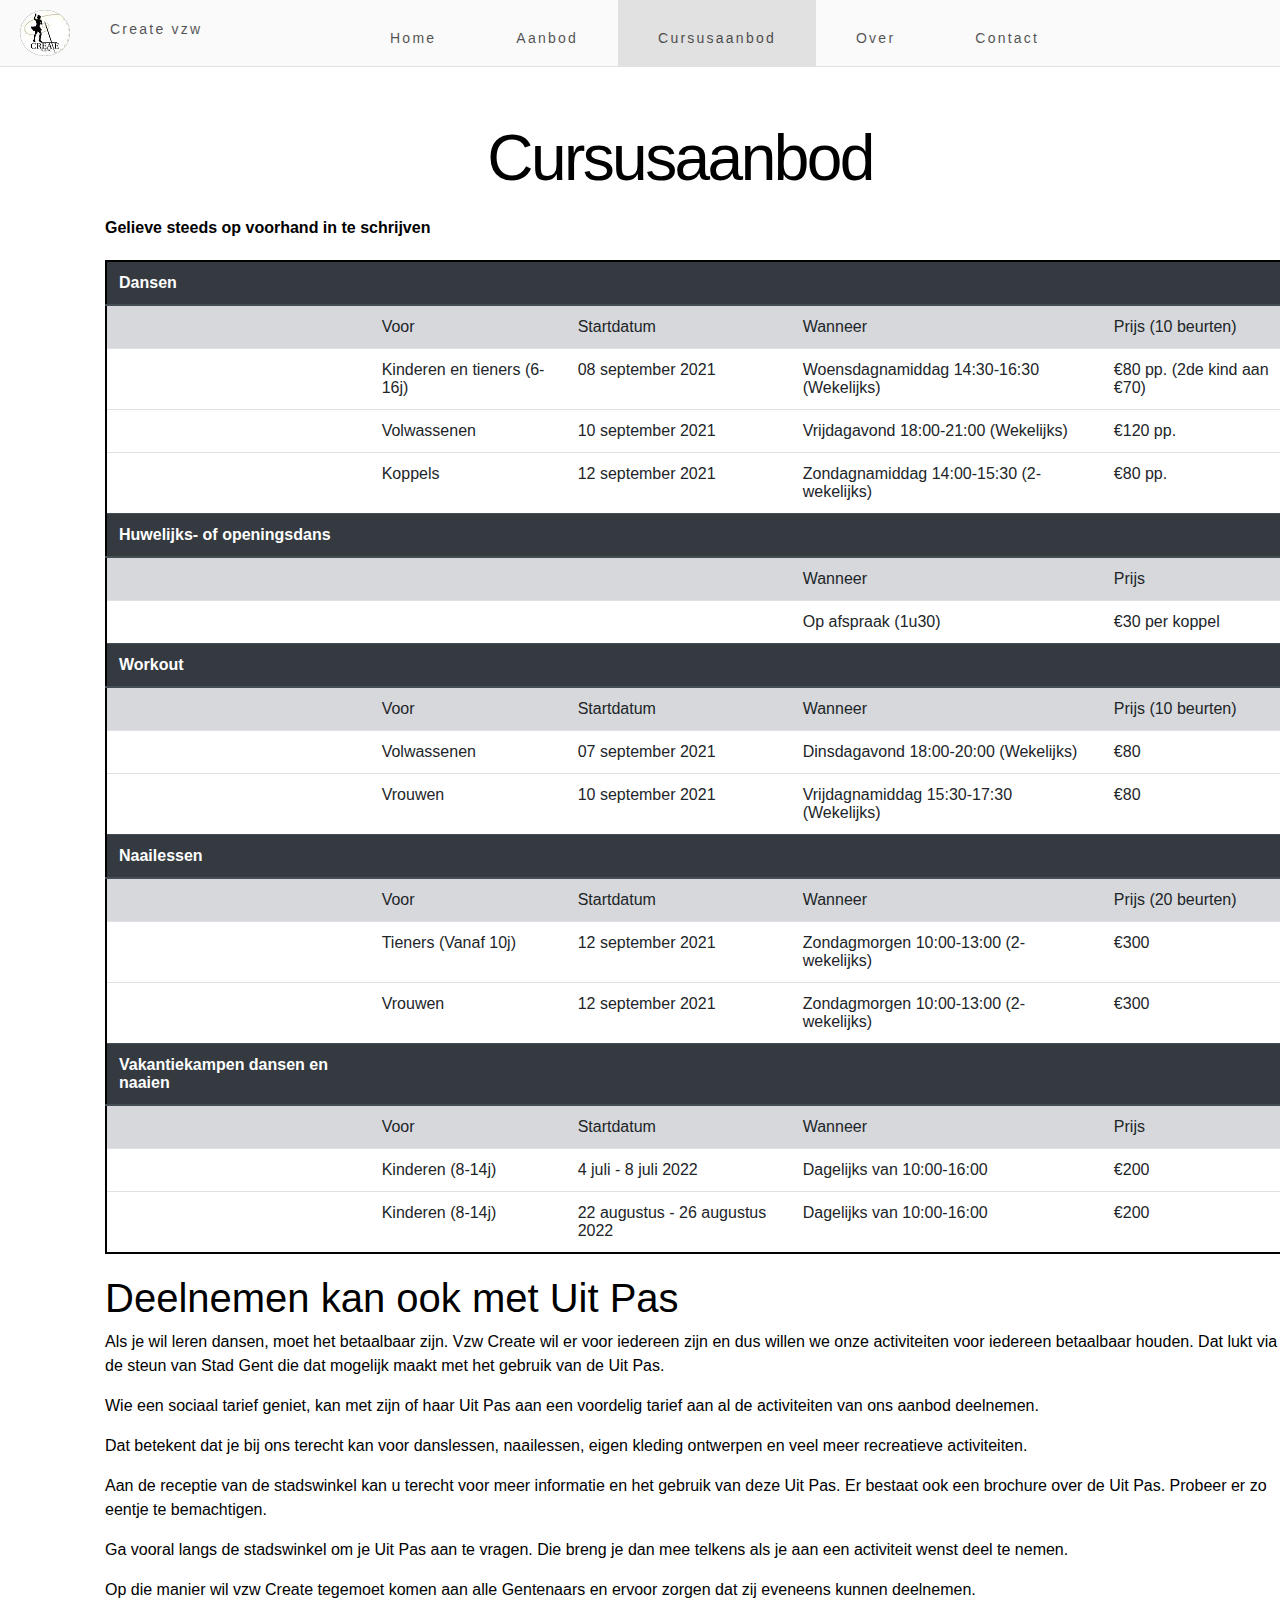
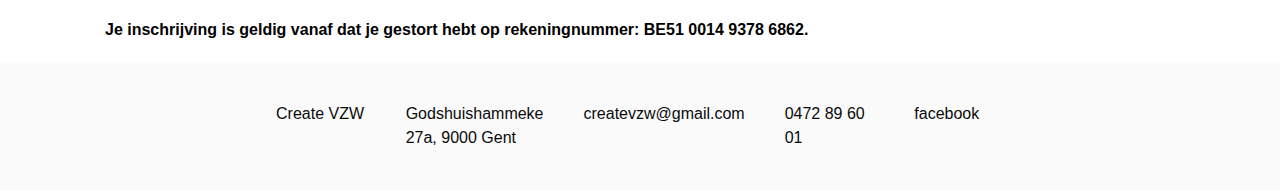
<file: prijslijst.html>
<html>

<head>
    <meta content="width=device-width, initial-scale=1" name="viewport" />
    <title>Create VZW - Prijzen</title>
    <meta name="description"
        content="Alles omtrent de prijzen van de verschillende dans, naai, fitness, workout, figuurtraining, ... Vergeet niet dat het ook mogelijk is om deel te nemen met het Gent Uit Pas" />
    <link rel="stylesheet" href="https://cdnjs.cloudflare.com/ajax/libs/font-awesome/4.7.0/css/font-awesome.min.css">
    <link rel="stylesheet" href="https://stackpath.bootstrapcdn.com/bootstrap/4.3.1/css/bootstrap.min.css" integrity="sha384-ggOyR0iXCbMQv3Xipma34MD+dH/1fQ784/j6cY/iJTQUOhcWr7x9JvoRxT2MZw1T" crossorigin="anonymous">
    <link href="styles/style.css" rel="stylesheet" type="text/css">
    <link href="styles/navbar.css" rel="stylesheet" type="text/css">
</head>

<body>
    <div class="content">
        <header class="header" id="header">
            <label class="menu-icon" for="menu-btn"><span class="navicon"></span></label>
            <div class="branding">
                <img class="logo" src="./images/logo.jpg" alt="Create vzw logo">
                <label class="nav-item">
                    <a href="index.html">Create vzw</a>
                </label>
            </div>
            <input class="menu-btn" type="checkbox" id="menu-btn" />
            <ul class="menu">
                <div class="branding">
                    <label class="menu-icon" for="menu-btn"><span class="navicon"></span></label>
                    <img class="logo" src="./images/logo.jpg" alt="Create vzw logo">
                    <label class="nav-item">
                        <a href="index.html">Create vzw</a>
                    </label>
                </div>
                <li class="nav-item">
                    <a href="index.html">Home</a>
                </li>
                <li class="nav-item">
                    <a href="aanbod.html">Aanbod</a>
                    <ul class="offering-menu">
                        <li class="nav-item">
                            <a href="aanbod.html">Overzicht</a>
                        </li>
                        <li class="nav-item active-drawer">
                            <a href="dansen.html">Dansen</a>
                        </li>
                        <li class="nav-item">
                            <a href="workout.html">Workout</a>
                        </li>
                        <li class="nav-item">
                            <a href="naaien.html">Naaien</a>
                        </li>
                        <li class="nav-item">
                            <a href="vakantiekampen.html">Vakantiekampen</a>
                        </li>
                        <li class="nav-item">
                            <a href="tweedehandswinkeltje.html">Tweedehandswinkeltje</a>
                        </li>
                        <li class="nav-item">
                            <a href="workshops.html">Workshops</a>
                        </li>
                    </ul>
                </li>
                <li class="nav-item  active-drawer">
                    <a href="prijslijst.html">Cursusaanbod</a>
                </li>
                <li class="nav-item">
                    <a href="over.html">Over</a>
                </li>
                <li class="nav-item">
                    <a href="contact.html">Contact</a>
                </li>
            </ul>
        </header>
        <div class="content container-fluid">
            <div class="offering child">
                <div class="container">
                    <div class="child">
                        <div class="flex-item center-text large-title">
                            <h1>Cursusaanbod</h1>
                        </div>
                        <div class="container">
							<section class="child">
								<p>
									<b>Gelieve steeds op voorhand in te schrijven</b>
								</p>
							</section>
                            <section class="child">
                                <table class="table">
                                    <thead class="thead-dark">
                                      <tr>
                                        <th scope="col">Dansen</th>
                                        <th scope="col"></th>
                                        <th scope="col"></th>
                                        <th scope="col"></th>
                                        <th scope="col"></th>
                                      </tr>
                                    </thead>
                                    <tbody>
                                      <tr class="table-secondary">
                                        <td></td>
                                        <td>Voor</td>
                                        <td>Startdatum</td>
                                        <td>Wanneer</td>
                                        <td>Prijs (10 beurten)</td>
                                      </tr>
                                      <tr>
                                        <td></td>
                                        <td>Kinderen en tieners (6-16j)</td>
                                        <td>08 september 2021</td>
                                        <td>Woensdagnamiddag 14:30-16:30 (Wekelijks)</td>
                                        <td>€80 pp. (2de kind aan €70)</td>
                                      </tr>
                                      <tr>
                                        <td></td>
                                        <td>Volwassenen</td>
                                        <td>10 september 2021</td>
                                        <td>Vrijdagavond 18:00-21:00 (Wekelijks)</td>
                                        <td>€120 pp.</td>
                                      </tr>
                                      <tr>
                                        <td></td>
                                        <td>Koppels</td>
                                        <td>12 september 2021</td>
                                        <td>Zondagnamiddag 14:00-15:30 (2-wekelijks)</td>
                                        <td>€80 pp.</td>
                                      </tr>
                                    </tbody>
                                    <thead class="thead-dark">
                                        <tr>
                                          <th scope="col">Huwelijks- of openingsdans</th>
                                          <th scope="col"></th>
                                          <th scope="col"></th>
                                          <th scope="col"></th>
                                          <th scope="col"></th>
                                        </tr>
                                      </thead>
                                      <tbody>
                                        <tr class="table-secondary">
                                            <td></td>
                                            <td></td>
                                            <td></td>
                                            <td>Wanneer</td>
                                            <td>Prijs</td>
                                          </tr>
                                          <tr>
                                            <td></td>
                                            <td></td>
                                            <td></td>
                                            <td>Op afspraak (1u30)</td>
                                            <td>€30 per koppel</td>
                                          </tr>
                                      </tbody>
                                      <thead class="thead-dark">
                                        <tr>
                                          <th scope="col">Workout</th>
                                          <th scope="col"></th>
                                          <th scope="col"></th>
                                          <th scope="col"></th>
                                          <th scope="col"></th>
                                        </tr>
                                      </thead>
                                      <tbody>
                                        <tr class="table-secondary">
                                            <td></td>
                                            <td>Voor</td>
                                            <td>Startdatum</td>
                                            <td>Wanneer</td>
                                            <td>Prijs (10 beurten)</td>
                                          </tr>
                                          <tr>
                                            <td></td>
                                            <td>Volwassenen</td>
                                            <td>07 september 2021</td>
                                            <td>Dinsdagavond 18:00-20:00 (Wekelijks)</td>
                                            <td>€80</td>
                                          </tr>
                                        <tr>
											                      <td></td>
                                            <td>Vrouwen</td>
                                            <td>10 september 2021</td>
                                            <td>Vrijdagnamiddag 15:30-17:30 (Wekelijks)</td>
                                            <td>€80</td>
										                    </tr>
                                      </tbody>
                                      <thead class="thead-dark">
                                        <tr>
                                          <th scope="col">Naailessen</th>
                                          <th scope="col"></th>
                                          <th scope="col"></th>
                                          <th scope="col"></th>
                                          <th scope="col"></th>
                                        </tr>
                                      </thead>
                                      <tbody>
                                        <tr class="table-secondary">
                                            <td></td>
                                            <td>Voor</td>
                                            <td>Startdatum</td>
                                            <td>Wanneer</td>
                                            <td>Prijs (20 beurten)</td>
                                          </tr>
                                          <tr>
                                            <td></td>
                                            <td>Tieners (Vanaf 10j)</td>
                                            <td>12 september 2021</td>
                                            <td>Zondagmorgen 10:00-13:00 (2-wekelijks)</td>
                                            <td>€300</td>
                                          </tr>
                                          <tr>
                                            <td></td>
                                            <td>Vrouwen</td>
                                            <td>12 september 2021</td>
                                            <td>Zondagmorgen 10:00-13:00 (2-wekelijks)</td>
                                            <td>€300</td>
                                          </tr>
                                      </tbody>
                                      <thead class="thead-dark">
                                        <tr>
                                          <th scope="col">Vakantiekampen dansen en naaien</th>
                                          <th scope="col"></th>
                                          <th scope="col"></th>
                                          <th scope="col"></th>
                                          <th scope="col"></th>
                                        </tr>
                                      </thead>
                                      <tbody>
                                        <tr class="table-secondary">
                                            <td></td>
                                            <td>Voor</td>
                                            <td>Startdatum</td>
                                            <td>Wanneer</td>
                                            <td>Prijs</td>
                                          </tr>
                                          <tr>
                                            <td></td>
                                            <td>Kinderen (8-14j)</td>
                                            <td>4 juli - 8 juli 2022</td>
                                            <td>Dagelijks van 10:00-16:00</td>
                                            <td>€200</td>
                                          </tr>
                                          <tr>
                                            <td></td>
                                            <td>Kinderen (8-14j)</td>
                                            <td>22 augustus - 26 augustus 2022</td>
                                            <td>Dagelijks van 10:00-16:00</td>
                                            <td>€200</td>
                                          </tr>
                                      </tbody>
                                  </table>
                            </section>
                            <section class="child">
                                <h1>Deelnemen kan ook met Uit Pas</h1>
                                <p>
                                    Als je wil leren dansen, moet het betaalbaar zijn.
                                    Vzw Create wil er voor iedereen zijn en dus willen we onze activiteiten voor
                                    iedereen betaalbaar houden.
                                    Dat lukt via de steun van Stad Gent die dat mogelijk maakt met het gebruik van de
                                    Uit Pas.
                                </p>
                                <p>
                                    Wie een sociaal tarief geniet, kan met zijn of haar Uit Pas aan een voordelig tarief
                                    aan al de activiteiten van ons aanbod deelnemen.
                                </p>
                                <p>
                                    Dat betekent dat je bij ons terecht kan voor danslessen, naailessen, eigen kleding
                                    ontwerpen en veel meer recreatieve activiteiten.
                                </p>
                                <p>
                                    Aan de receptie van de stadswinkel kan u terecht voor meer informatie en het gebruik
                                    van deze Uit Pas.
                                    Er bestaat ook een brochure over de Uit Pas. Probeer er zo eentje te bemachtigen.
                                </p>
                                <p>
                                    Ga vooral langs de stadswinkel om je Uit Pas aan te vragen. Die breng je dan mee
                                    telkens als je aan een activiteit wenst deel te nemen.
                                </p>
                                <p>
                                    Op die manier wil vzw Create tegemoet komen aan alle Gentenaars en ervoor zorgen dat
                                    zij eveneens kunnen deelnemen.
                                </p>
								<p>
									<b>Je inschrijving is geldig vanaf dat je gestort hebt op rekeningnummer: BE51 0014 9378 6862.</b>
								</p>
                            </section>
                        </div>
                    </div>
                </div>
            </div>
        </div>
    </div>
    </div>
    <footer class="page-footer flex-container center">
        <div class="flex-container">
            <a class="child" href="index.html" target="_blank" class="accent-link">Create VZW</a>
            <a class="child"
                href="https://www.google.com/maps/place/Create+vzw/@51.0618513,3.728333,15z/data=!4m2!3m1!1s0x0:0xb9ef213727840cf1?ved=2ahUKEwjf29nm0_DgAhWCqaQKHUGmBoIQ_BIwCnoECAYQCA"
                target="_blank">Godshuishammeke 27a, 9000 Gent</a>
            <a class="child" href="mailto:createvzw@gmail.com;">createvzw@gmail.com</a>
            <a class="child" href="">0472 89 60 01</a>
            <a class="child" href="https://www.facebook.com/createvzw/" target="_blank">facebook</a>
        </div>
    </footer>
</body>

</html>
</file>
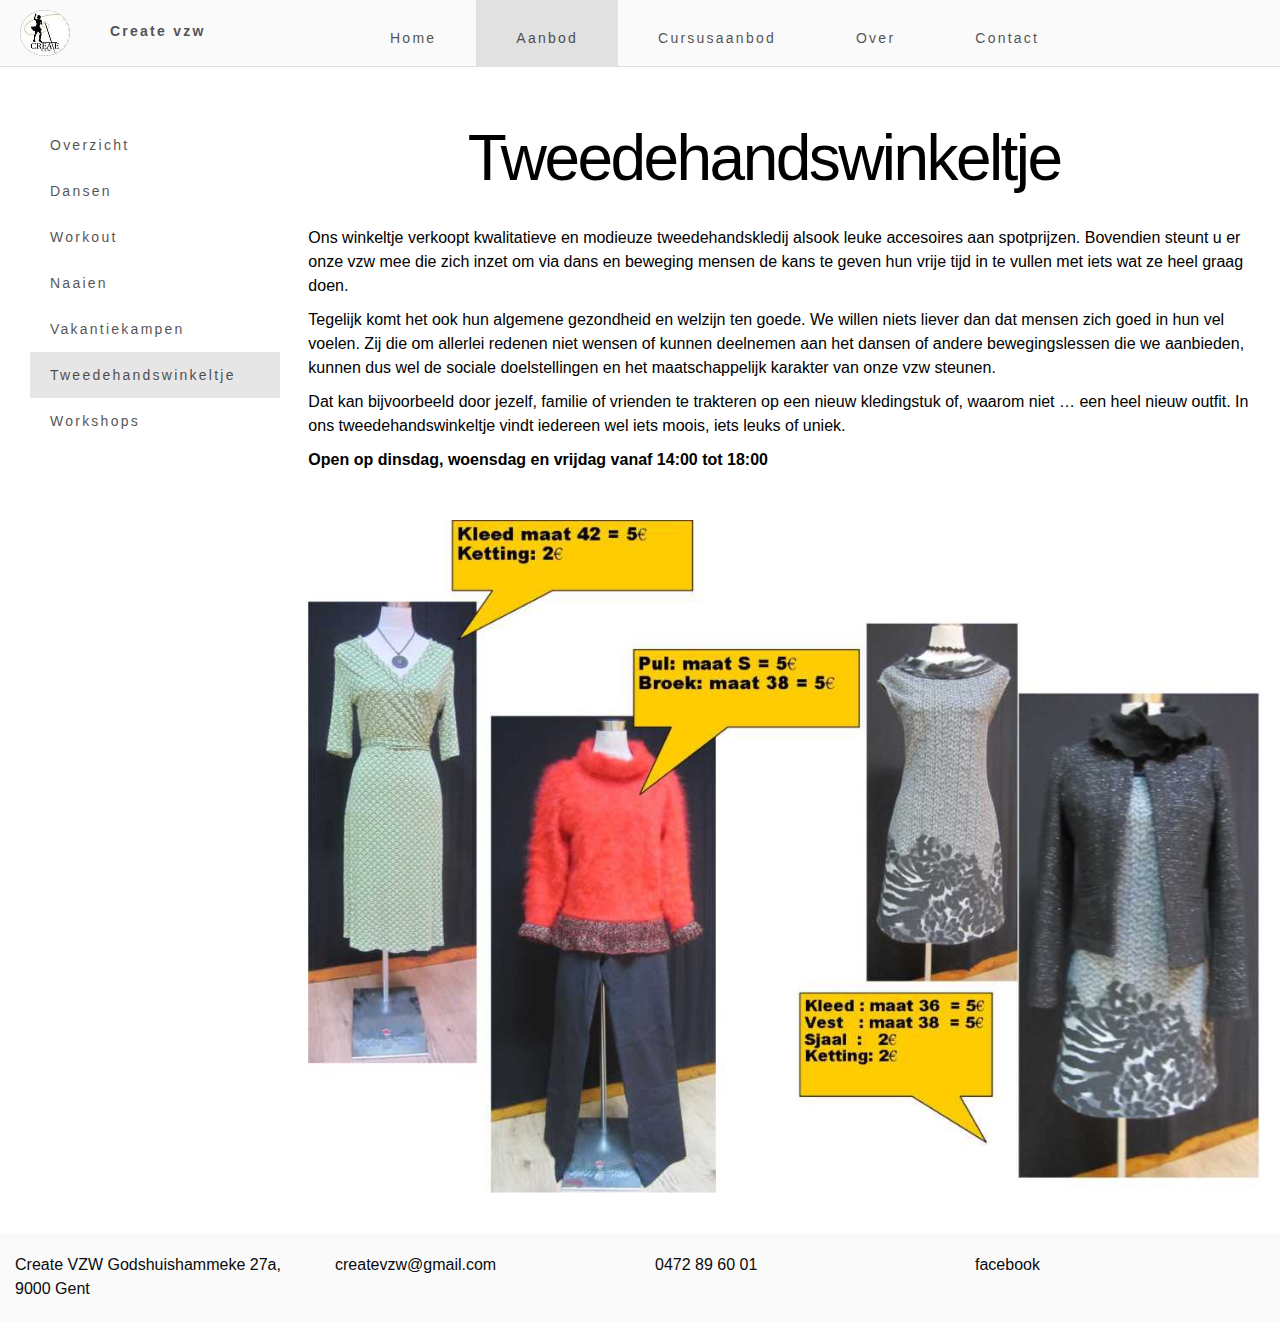
<file: tweedehandswinkeltje.html>
<head>
    <meta content="width=device-width, initial-scale=1" name="viewport" />
    <title>Create VZW - tweedehandswinkel</title>
    <meta name="description" content="Tweedehandswinkel waar u terecht kunt voor allerhande artikelen." />
    <link rel="stylesheet" href="https://cdnjs.cloudflare.com/ajax/libs/font-awesome/4.7.0/css/font-awesome.min.css">
    <link rel="stylesheet" href="https://maxcdn.bootstrapcdn.com/bootstrap/3.4.0/css/bootstrap.min.css">
    <link href="styles/style.css" rel="stylesheet" type="text/css">
    <link href="styles/navbar.css" rel="stylesheet" type="text/css">
</head>

<body>

    <header class="header" id="header">
        <label class="menu-icon" for="menu-btn"><span class="navicon"></span></label>
        <div class="branding">
            <img class="logo" src="./images/logo.jpg" alt="Create vzw logo">
            <label class="nav-item">
                <a href="index.html">Create vzw</a>
            </label>
        </div>
        <input class="menu-btn" type="checkbox" id="menu-btn" />
        <ul class="menu">
            <div class="branding">
                <label class="menu-icon" for="menu-btn"><span class="navicon"></span></label>
                <img class="logo" src="./images/logo.jpg" alt="Create vzw logo">
                <label class="nav-item">
                    <a href="index.html">Create vzw</a>
                </label>
            </div>
            <li class="nav-item">
                <a href="index.html">Home</a>
            </li>
            <li class="nav-item active-drawer">
                <a>Aanbod</a>
                <ul class="offering-menu">
                    <li class="nav-item">
                        <a href="aanbod.html">Overzicht</a>
                    </li>
                    <li class="nav-item">
                        <a href="dansen.html">Dansen</a>
                    </li>
                    <li class="nav-item ">
                        <a href="workout.html">Workout</a>
                    </li>
                    <li class="nav-item">
                        <a href="naaien.html">Naaien</a>
                    </li>
                    <li class="nav-item">
                        <a href="vakantiekampen.html">Vakantiekampen</a>
                    </li>
                    <li class="nav-item  active-drawer">
                        <a href="tweedehandswinkeltje.html">Tweedehandswinkeltje</a>
                    </li>
                    <li class="nav-item">
                        <a href="workshops.html">Workshops</a>
                    </li>
                </ul>
            </li>
            <li class="nav-item">
                <a href="prijslijst.html">Cursusaanbod</a>
            </li>
            <li class="nav-item">
                <a href="over.html">Over</a>
            </li>
            <li class="nav-item">
                <a href="contact.html">Contact</a>
            </li>
        </ul>
    </header>
    <div class="content">
        <div class="container-fluid">
            <div class="col-md-2">
                <ul class="offering-menu-large">
                    <li class="nav-item ">
                        <a href="aanbod.html" data-target="#myCarousel" data-slide-to="0">Overzicht</a>
                    </li>
                    <li class="nav-item">
                        <a href="dansen.html">Dansen</a>
                    </li>
                    <li class="nav-item">
                        <a href="workout.html">Workout</a>
                    </li>
                    <li class="nav-item">
                        <a href="naaien.html">Naaien</a>
                    </li>
                    <li class="nav-item">
                        <a href="vakantiekampen.html">Vakantiekampen</a>
                    </li>
                    <li class="nav-item active-drawer">
                        <a href="tweedehandswinkeltje.html">Tweedehandswinkeltje</a>
                    </li>
                    <li class="nav-item">
                        <a href="workshops.html">Workshops</a>
                    </li>
                </ul>
            </div>
            <div class="col-md-10 offering">
                <div class="container">
                    <div class="child">
                        <div class="flex-item center-text large-title">
                            <h1>Tweedehandswinkeltje</h1>
                        </div>
                        <div class="container">
                            <section class="child">
                                <p>
                                    Ons winkeltje verkoopt kwalitatieve en modieuze tweedehandskledij alsook leuke
                                    accesoires aan spotprijzen. Bovendien steunt u er onze vzw mee die zich inzet om via
                                    dans en beweging mensen de kans te geven hun vrije tijd in te vullen met iets wat ze
                                    heel graag doen.
                                </p>
                                <p>
                                    Tegelijk komt het ook hun algemene gezondheid en welzijn ten goede. We willen niets
                                    liever dan dat mensen zich goed in hun vel voelen. Zij die om allerlei redenen niet
                                    wensen of kunnen deelnemen aan het dansen of andere bewegingslessen die we
                                    aanbieden, kunnen dus wel de sociale doelstellingen en het maatschappelijk karakter
                                    van onze vzw steunen.
                                </p>

                                <p>
                                    Dat kan bijvoorbeeld door jezelf, familie of vrienden te trakteren op een nieuw
                                    kledingstuk of, waarom niet … een heel nieuw outfit. In ons tweedehandswinkeltje
                                    vindt iedereen wel iets moois, iets leuks of uniek.
                                </p>
                                <strong>Open op dinsdag, woensdag en vrijdag vanaf 14:00 tot 18:00</strong>
                                <br>
                                <br>
                                <br>
                                <div class="scalable-image">
                                    <img src="images/tweedehandswinkel/tweedehandswinkel.jpg" />
                                </div>
                            </section>
                        </div>
                    </div>
                </div>
            </div>
        </div>
    </div>
    <footer class="page-footer site-footer">
        <div class="container">
            <div class="row">
                <div class="col-sm-12 col-md-3">
                    <a href="index.html" target="_blank">
                        <div>Create VZW Godshuishammeke 27a, 9000 Gent</div>
                    </a>
                </div>
                <div class="col-sm-12 col-md-3">
                    <a href="mailto:createvzw@gmail.com;">
                        <div>createvzw@gmail.com</div>
                    </a>
                </div>
                <div class="col-sm-12 col-md-3">
                    <a href="">
                        <div>0472 89 60 01</div>
                    </a>
                </div>
                <div class="col-sm-12 col-md-3">
                    <a href="https://www.facebook.com/createvzw/" target="_blank">
                        <div>facebook</div>
                    </a>
                </div>
            </div>
        </div>
    </footer>
</body>

</html>
</file>
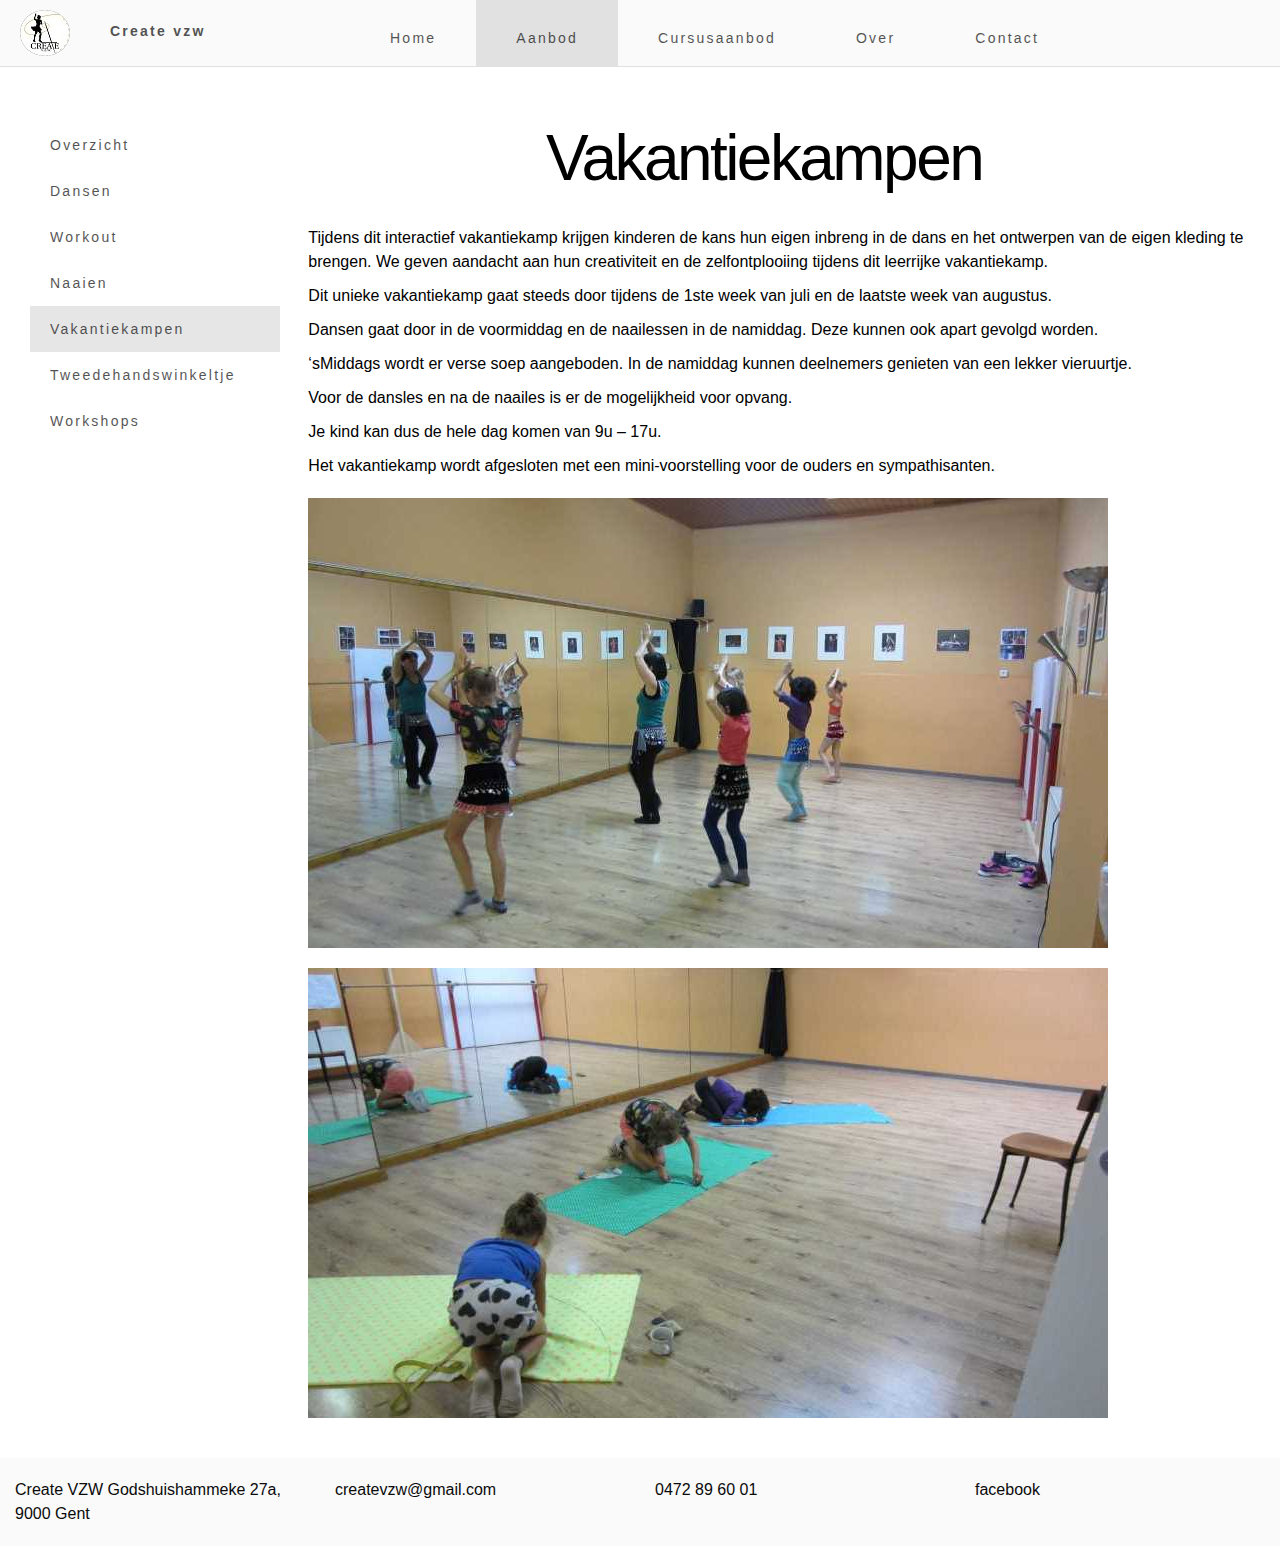
<file: vakantiekampen.html>
<head>
    <meta content="width=device-width, initial-scale=1" name="viewport" />
    <title>Create VZW - vakantiekampen, kinderopvang in Gent</title>
    <meta name="description"
        content="Create organiseert vakantiekampen tijdens de zomer in Gent. Create voorziet opvang van 9:00 tot 17:00." />
    <link rel="stylesheet" href="https://cdnjs.cloudflare.com/ajax/libs/font-awesome/4.7.0/css/font-awesome.min.css">
    <link rel="stylesheet" href="https://maxcdn.bootstrapcdn.com/bootstrap/3.4.0/css/bootstrap.min.css">
    <link href="styles/style.css" rel="stylesheet" type="text/css">
    <link href="styles/navbar.css" rel="stylesheet" type="text/css">
</head>

<body>

    <header class="header" id="header">
        <label class="menu-icon" for="menu-btn"><span class="navicon"></span></label>
        <div class="branding">
            <img class="logo" src="./images/logo.jpg" alt="Create vzw logo">
            <label class="nav-item">
                <a href="index.html">Create vzw</a>
            </label>
        </div>
        <input class="menu-btn" type="checkbox" id="menu-btn" />
        <ul class="menu">
            <div class="branding">
                <label class="menu-icon" for="menu-btn"><span class="navicon"></span></label>
                <img class="logo" src="./images/logo.jpg" alt="Create vzw logo">
                <label class="nav-item">
                    <a href="index.html">Create vzw</a>
                </label>
            </div>
            <li class="nav-item">
                <a href="index.html">Home</a>
            </li>
            <li class="nav-item active-drawer">
                <a>Aanbod</a>
                <ul class="offering-menu">
                    <li class="nav-item">
                        <a href="aanbod.html">Overzicht</a>
                    </li>
                    <li class="nav-item">
                        <a href="dansen.html">Dansen</a>
                    </li>
                    <li class="nav-item ">
                        <a href="workout.html">Workout</a>
                    </li>
                    <li class="nav-item">
                        <a href="naaien.html">Naaien</a>
                    </li>
                    <li class="nav-item  active-drawer">
                        <a href="vakantiekampen.html">Vakantiekampen</a>
                    </li>
                    <li class="nav-item">
                        <a href="tweedehandswinkeltje.html">Tweedehandswinkeltje</a>
                    </li>
                    <li class="nav-item">
                        <a href="workshops.html">Workshops</a>
                    </li>
                </ul>
            </li>
            <li class="nav-item">
                <a href="prijslijst.html">Cursusaanbod</a>
            </li>
            <li class="nav-item">
                <a href="over.html">Over</a>
            </li>
            <li class="nav-item">
                <a href="contact.html">Contact</a>
            </li>
        </ul>
    </header>
    <div class="content">
        <div class="container-fluid">
            <div class="col-md-2">
                <ul class="offering-menu-large">
                    <li class="nav-item ">
                        <a href="aanbod.html" data-target="#myCarousel" data-slide-to="0">Overzicht</a>
                    </li>
                    <li class="nav-item">
                        <a href="dansen.html">Dansen</a>
                    </li>
                    <li class="nav-item">
                        <a href="workout.html">Workout</a>
                    </li>
                    <li class="nav-item">
                        <a href="naaien.html">Naaien</a>
                    </li>
                    <li class="nav-item active-drawer">
                        <a href="vakantiekampen.html">Vakantiekampen</a>
                    </li>
                    <li class="nav-item">
                        <a href="tweedehandswinkeltje.html">Tweedehandswinkeltje</a>
                    </li>
                    <li class="nav-item">
                        <a href="workshops.html">Workshops</a>
                    </li>
                </ul>
            </div>
            <div class="col-md-10 offering">
                <div class="container">
                    <div class="child">
                        <div class="flex-item center-text large-title">
                            <h1>Vakantiekampen</h1>
                        </div>
                        <div class="container">
                            <section class="child">
                                <p>Tijdens dit interactief vakantiekamp krijgen kinderen de kans hun eigen inbreng in de
                                    dans en het ontwerpen van de eigen kleding te brengen. We geven aandacht aan hun
                                    creativiteit en de zelfontplooiing tijdens dit leerrijke vakantiekamp.</p>
                                <p>Dit unieke vakantiekamp gaat steeds door tijdens de 1ste week van juli en de laatste
                                    week van augustus.</p>
                                <p>Dansen gaat door in de voormiddag en de naailessen in de namiddag. Deze kunnen ook
                                    apart gevolgd worden.</p>
                                <p>‘sMiddags wordt er verse soep aangeboden. In de namiddag kunnen deelnemers genieten
                                    van een lekker vieruurtje.</p>
                                <p>Voor de dansles en na de naailes is er de mogelijkheid voor opvang.</p>
                                <p>Je kind kan dus de hele dag komen van 9u – 17u.</p>
                                <p>Het vakantiekamp wordt afgesloten met een mini-voorstelling voor de ouders en
                                    sympathisanten.</p>

                            </section>
                            <section class="child">
                                <div class="scalable-image">
                                    <img src="images/vakantiekampen/vakantiekampen-1.jpg" />
                                </div>
                            </section>
							<section class="child">
                                <div class="scalable-image">
                                    <img src="images/vakantiekampen/vakantiekampen-2.jpg" />
                                </div>
                            </section>

                            <section class="child" style="display: none;">
                                <h1>Prijslijst</h1>
                                <table class="">
                                    <tbody>
                                        <tr>
                                            <td class="">
                                                10-beurtenkaart
                                            </td>
                                            <td class="">
                                                € 65
                                            </td>
                                        </tr>
                                        <tr>
                                            <td>
                                                Koppeldansen
                                            </td>
                                            <td>
                                                € 8,00
                                            </td>
                                        </tr>
                                    </tbody>
                                </table>
                            </section>
                        </div>
                    </div>
                </div>
            </div>
        </div>
    </div>
    <footer class="page-footer site-footer">
        <div class="container">
            <div class="row">
                <div class="col-sm-12 col-md-3">
                    <a href="index.html" target="_blank">
                        <div>Create VZW Godshuishammeke 27a, 9000 Gent</div>
                    </a>
                </div>
                <div class="col-sm-12 col-md-3">
                    <a href="mailto:createvzw@gmail.com;">
                        <div>createvzw@gmail.com</div>
                    </a>
                </div>
                <div class="col-sm-12 col-md-3">
                    <a href="">
                        <div>0472 89 60 01</div>
                    </a>
                </div>
                <div class="col-sm-12 col-md-3">
                    <a href="https://www.facebook.com/createvzw/" target="_blank">
                        <div>facebook</div>
                    </a>
                </div>
            </div>
        </div>
    </footer>
</body>

</html>
</file>
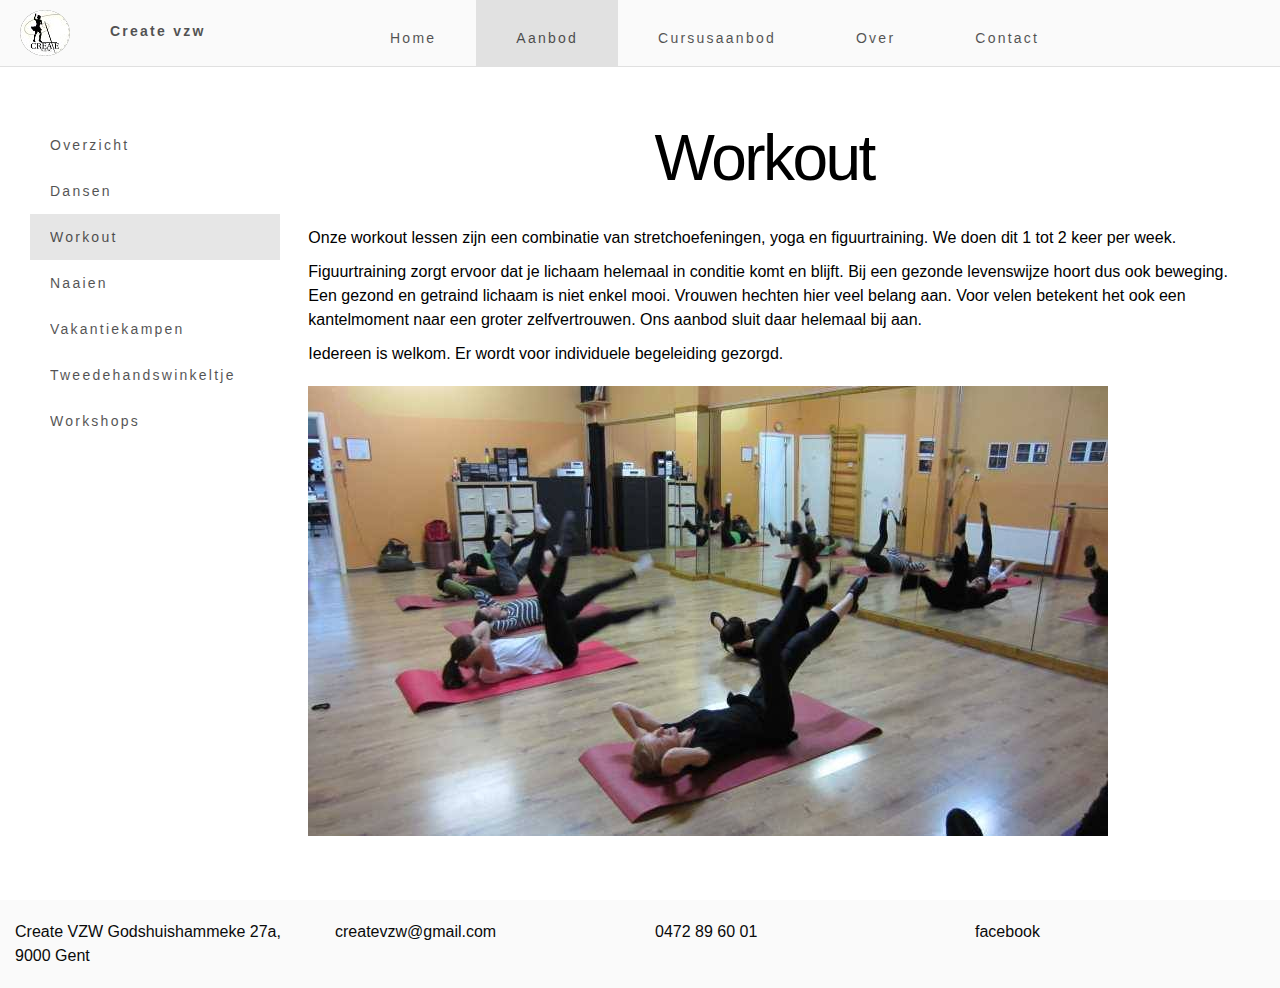
<file: workout.html>
<head>
    <meta content="width=device-width, initial-scale=1" name="viewport" />
    <title>Create VZW - fitness, figuurtaining in Gent</title>
    <meta name="description" content="Een gezonde geest in een gezond lichaam, dat is de leuze van Create. Hiervoor bieden we fitness/figuurtraining voor vrouwen aan. 
            Het doel van deze sessies is om vrouwen zich beter in hun vel te laten voelen." />
    <link rel="stylesheet" href="https://cdnjs.cloudflare.com/ajax/libs/font-awesome/4.7.0/css/font-awesome.min.css">
    <link rel="stylesheet" href="https://maxcdn.bootstrapcdn.com/bootstrap/3.4.0/css/bootstrap.min.css">
    <link href="styles/style.css" rel="stylesheet" type="text/css">
    <link href="styles/navbar.css" rel="stylesheet" type="text/css">
</head>

<body>

    <header class="header" id="header">
        <label class="menu-icon" for="menu-btn"><span class="navicon"></span></label>
        <div class="branding">
            <img class="logo" src="./images/logo.jpg" alt="Create vzw logo">
            <label class="nav-item">
                <a href="index.html">Create vzw</a>
            </label>
        </div>
        <input class="menu-btn" type="checkbox" id="menu-btn" />
        <ul class="menu">
            <div class="branding">
                <label class="menu-icon" for="menu-btn"><span class="navicon"></span></label>
                <img class="logo" src="./images/logo.jpg" alt="Create vzw logo">
                <label class="nav-item">
                    <a href="index.html">Create vzw</a>
                </label>
            </div>
            <li class="nav-item">
                <a href="index.html">Home</a>
            </li>
            <li class="nav-item active-drawer">
                <a>Aanbod</a>
                <ul class="offering-menu">
                    <li class="nav-item">
                        <a href="aanbod.html">Overzicht</a>
                    </li>
                    <li class="nav-item">
                        <a href="dansen.html">Dansen</a>
                    </li>
                    <li class="nav-item  active-drawer">
                        <a href="workout.html">Workout</a>
                    </li>
                    <li class="nav-item">
                        <a href="naaien.html">Naaien</a>
                    </li>
                    <li class="nav-item">
                        <a href="vakantiekampen.html">Vakantiekampen</a>
                    </li>
                    <li class="nav-item">
                        <a href="tweedehandswinkeltje.html">Tweedehandswinkeltje</a>
                    </li>
                    <li class="nav-item">
                        <a href="workshops.html">Workshops</a>
                    </li>
                </ul>
            </li>
            <li class="nav-item">
                <a href="prijslijst.html">Cursusaanbod</a>
            </li>
            <li class="nav-item">
                <a href="over.html">Over</a>
            </li>
            <li class="nav-item">
                <a href="contact.html">Contact</a>
            </li>
        </ul>
    </header>
    <div class="content">
        <div class="container-fluid">
            <div class="col-md-2">
                <ul class="offering-menu-large">
                    <li class="nav-item ">
                        <a href="aanbod.html" data-target="#myCarousel" data-slide-to="0">Overzicht</a>
                    </li>
                    <li class="nav-item">
                        <a href="dansen.html">Dansen</a>
                    </li>
                    <li class="nav-item active-drawer">
                        <a href="workout.html">Workout</a>
                    </li>
                    <li class="nav-item">
                        <a href="naaien.html">Naaien</a>
                    </li>
                    <li class="nav-item">
                        <a href="vakantiekampen.html">Vakantiekampen</a>
                    </li>
                    <li class="nav-item">
                        <a href="tweedehandswinkeltje.html">Tweedehandswinkeltje</a>
                    </li>
                    <li class="nav-item">
                        <a href="workshops.html">Workshops</a>
                    </li>
                </ul>
            </div>
            <div class="col-md-10 offering">
                <div class="container">
                    <div class="child">
                        <div class="flex-item center-text large-title">
                            <h1>Workout</h1>
                        </div>
                        <div class="container">
                            <section class="child">
                                <p>
                                    Onze workout lessen zijn een combinatie van stretchoefeningen, yoga en
                                    figuurtraining. We doen dit 1 tot 2 keer per week.
                                </p>
                                <p>
                                    Figuurtraining zorgt ervoor dat je lichaam helemaal in conditie komt en blijft. Bij
                                    een gezonde levenswijze hoort dus ook beweging. Een gezond en getraind lichaam is
                                    niet enkel mooi. Vrouwen hechten hier veel belang aan. Voor velen betekent het ook
                                    een kantelmoment naar een groter zelfvertrouwen. Ons aanbod sluit daar helemaal bij
                                    aan.
                                </p>

                                <p>Iedereen is welkom. Er wordt voor individuele begeleiding gezorgd.</p>
                            </section>
                            <section class="child">
                                <div class="scalable-image">
                                    <img src="images/workout/workout-1.jpg" />
                                </div>
                            </section>

                            <section class="child" style="display: none;">
                                <h1>Prijslijst</h1>
                                <table class="">
                                    <tbody>
                                        <tr>
                                            <td class="">
                                                10-beurtenkaart
                                            </td>
                                            <td class="">
                                                € 65
                                            </td>
                                        </tr>
                                        <tr>
                                            <td>
                                                Koppeldansen
                                            </td>
                                            <td>
                                                € 8,00
                                            </td>
                                        </tr>
                                    </tbody>
                                </table>
                            </section>
                        </div>
                    </div>
                </div>
            </div>
        </div>
    </div>
    <footer class="page-footer site-footer">
        <div class="container">
            <div class="row">
                <div class="col-sm-12 col-md-3">
                    <a href="index.html" target="_blank">
                        <div>Create VZW Godshuishammeke 27a, 9000 Gent</div>
                    </a>
                </div>
                <div class="col-sm-12 col-md-3">
                    <a href="mailto:createvzw@gmail.com;">
                        <div>createvzw@gmail.com</div>
                    </a>
                </div>
                <div class="col-sm-12 col-md-3">
                    <a href="">
                        <div>0472 89 60 01</div>
                    </a>
                </div>
                <div class="col-sm-12 col-md-3">
                    <a href="https://www.facebook.com/createvzw/" target="_blank">
                        <div>facebook</div>
                    </a>
                </div>
            </div>
        </div>
    </footer>
</body>

</html>
</file>
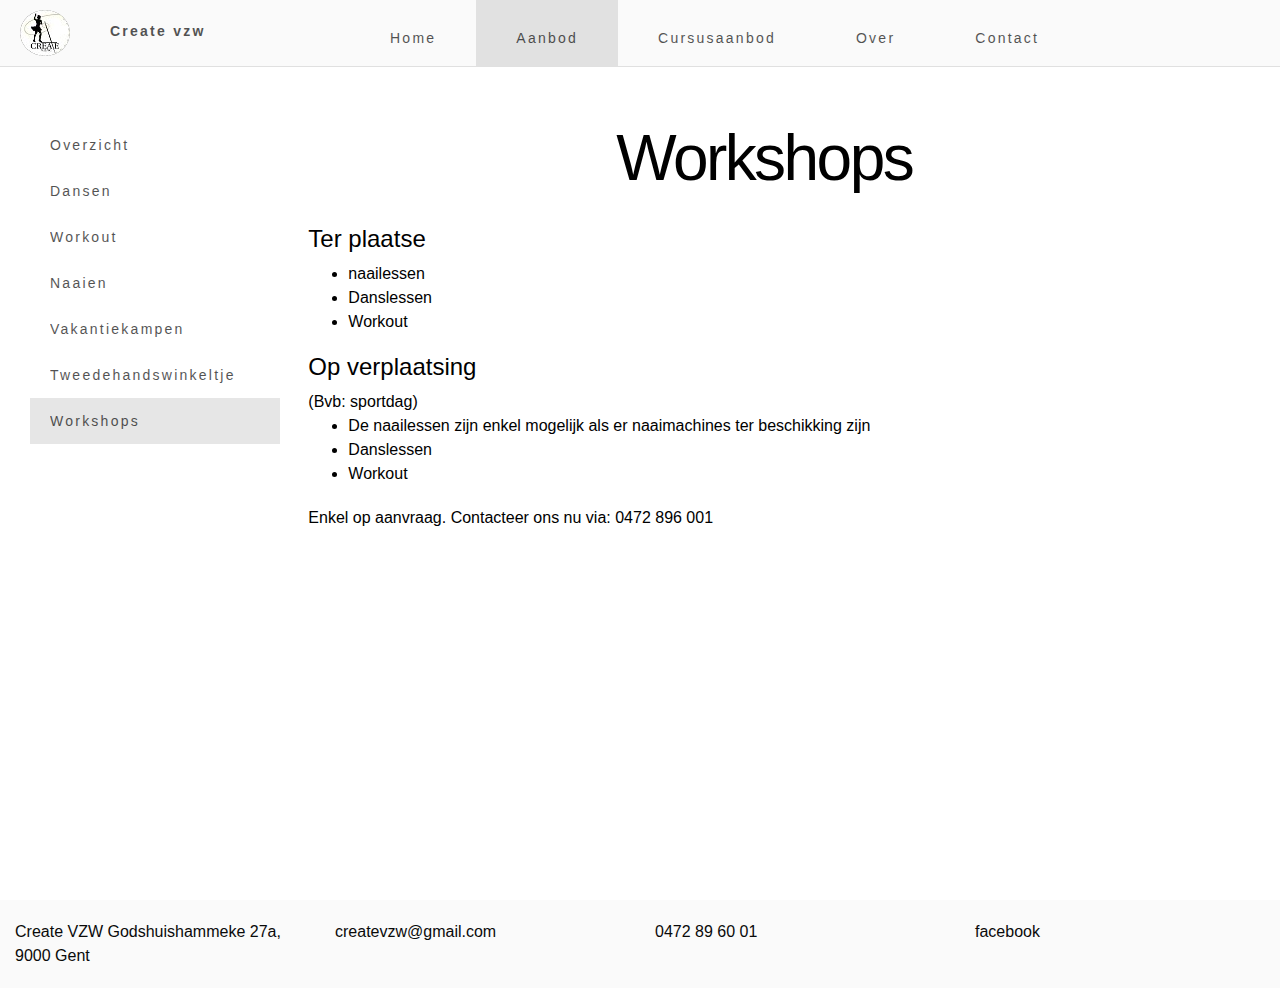
<file: workshops.html>
<head>
    <meta content="width=device-width, initial-scale=1" name="viewport" />
    <title>Create VZW - workshops in Gent</title>
    <meta name="description" content="Create biedt workshops aan" />
    <link rel="stylesheet" href="https://cdnjs.cloudflare.com/ajax/libs/font-awesome/4.7.0/css/font-awesome.min.css">
    <link rel="stylesheet" href="https://maxcdn.bootstrapcdn.com/bootstrap/3.4.0/css/bootstrap.min.css">
    <link href="styles/style.css" rel="stylesheet" type="text/css">
    <link href="styles/navbar.css" rel="stylesheet" type="text/css">
</head>

<body>

    <header class="header" id="header">
        <label class="menu-icon" for="menu-btn"><span class="navicon"></span></label>
        <div class="branding">
            <img class="logo" src="./images/logo.jpg" alt="Create vzw logo">
            <label class="nav-item">
                <a href="index.html">Create vzw</a>
            </label>
        </div>
        <input class="menu-btn" type="checkbox" id="menu-btn" />
        <ul class="menu">
            <div class="branding">
                <label class="menu-icon" for="menu-btn"><span class="navicon"></span></label>
                <img class="logo" src="./images/logo.jpg" alt="Create vzw logo">
                <label class="nav-item">
                    <a href="index.html">Create vzw</a>
                </label>
            </div>
            <li class="nav-item">
                <a href="index.html">Home</a>
            </li>
            <li class="nav-item active-drawer">
                <a>Aanbod</a>
                <ul class="offering-menu">
                    <li class="nav-item">
                        <a href="aanbod.html">Overzicht</a>
                    </li>
                    <li class="nav-item">
                        <a href="dansen.html">Dansen</a>
                    </li>
                    <li class="nav-item ">
                        <a href="workout.html">Workout</a>
                    </li>
                    <li class="nav-item">
                        <a href="naaien.html">Naaien</a>
                    </li>
                    <li class="nav-item">
                        <a href="vakantiekampen.html">Vakantiekampen</a>
                    </li>
                    <li class="nav-item">
                        <a href="tweedehandswinkeltje.html">Tweedehandswinkeltje</a>
                    </li>
                    <li class="nav-item  active-drawer">
                        <a href="workshops.html">Workshops</a>
                    </li>
                </ul>
            </li>
            <li class="nav-item">
                <a href="prijslijst.html">Cursusaanbod</a>
            </li>
            <li class="nav-item">
                <a href="over.html">Over</a>
            </li>
            <li class="nav-item">
                <a href="contact.html">Contact</a>
            </li>
        </ul>
    </header>
    <div class="content">
        <div class="container-fluid">
            <div class="col-md-2">
                <ul class="offering-menu-large">
                    <li class="nav-item ">
                        <a href="aanbod.html" data-target="#myCarousel" data-slide-to="0">Overzicht</a>
                    </li>
                    <li class="nav-item">
                        <a href="dansen.html">Dansen</a>
                    </li>
                    <li class="nav-item">
                        <a href="workout.html">Workout</a>
                    </li>
                    <li class="nav-item">
                        <a href="naaien.html">Naaien</a>
                    </li>
                    <li class="nav-item">
                        <a href="vakantiekampen.html">Vakantiekampen</a>
                    </li>
                    <li class="nav-item">
                        <a href="tweedehandswinkeltje.html">Tweedehandswinkeltje</a>
                    </li>
                    <li class="nav-item active-drawer">
                        <a href="workshops.html">Workshops</a>
                    </li>
                </ul>
            </div>
            <div class="col-md-10 offering">
                <div class="container">
                    <div class="child">
                        <div class="flex-item center-text large-title">
                            <h1>Workshops</h1>
                        </div>
                        <div class="container">
                            <section class="child">
                                <div>
                                    <h3>Ter plaatse</h3>
                                </div>
                                <div>
                                    <ul>
                                        <li>naailessen</li>
                                        <li>Danslessen</li>
                                        <li>Workout</li>
                                    </ul>
                                </div>
                            </section>
                            <section class="child">
                                <div>
                                    <h3>Op verplaatsing</h3><span>(Bvb: sportdag)</span>
                                </div>
                                <div>
                                    <ul>
                                        <li>De naailessen zijn enkel mogelijk als er naaimachines ter beschikking zijn</li>
                                        <li>Danslessen</li>
                                        <li>Workout</li>
                                    </ul>
                                </div>
                            </section>

                            <section class="child">
                                <p>
                                    Enkel op aanvraag. Contacteer ons nu via: 0472 896 001
                                </p>
                            </section>
                        </div>
                    </div>
                </div>
            </div>
        </div>
    </div>
    <footer class="page-footer site-footer">
        <div class="container">
            <div class="row">
                <div class="col-sm-12 col-md-3">
                    <a href="index.html" target="_blank">
                        <div>Create VZW Godshuishammeke 27a, 9000 Gent</div>
                    </a>
                </div>
                <div class="col-sm-12 col-md-3">
                    <a href="mailto:createvzw@gmail.com;">
                        <div>createvzw@gmail.com</div>
                    </a>
                </div>
                <div class="col-sm-12 col-md-3">
                    <a href="">
                        <div>0472 89 60 01</div>
                    </a>
                </div>
                <div class="col-sm-12 col-md-3">
                    <a href="https://www.facebook.com/createvzw/" target="_blank">
                        <div>facebook</div>
                    </a>
                </div>
            </div>
        </div>
    </footer>
</body>

</html>
</file>
<file: styles/style.css>
/* *{
    box-sizing: initial !important;
} */
body{
    margin: 0;
    font-family: Roboto, Noto, sans-serif;
    font-size: 16px;
    font-weight: 400;
    line-height: 1.5;
    color: #212529;
    text-align: left;
    color: white;
}

header + .content {
    padding-top: 102px;
  }

table{
    width: 100%;
    border: 2px solid black;
}
tbody{
    padding: 20px;
}

.scalable-image{
    flex: 2 1 0px;
    -js-flex: 2;
    min-width: 0;
}

.scalable-image img{
    max-width: 100%
}

.image-big{
    min-height: 100%;
    background-image: url("https://drive.google.com/uc?id=1pzKjrrcfDRLhtbOC8_aY3SdedmMJYzIT");
    position: relative;
    background-position: center;
    background-size: cover;
    -js-display: flex;
    display: flex;
    justify-content: center;
}

.flex-container{
    -js-display: flex;
    display: flex;
    flex-wrap: wrap;
    flex-direction: row;
    z-index: 1;
    width: 100%;
}

.center{
    justify-content: center;
    align-items: center;
}

.child {
    margin: 20px;
    width: 100%;
  }

.vertical{
    -js-flex-direction: column;
    -webkit-flex-direction: column;
    flex-direction: column;
}

.small{
    max-width: 40%;
}

.center-text{
    text-align: center;
}

.nav-logo{
    text-decoration: none;
    color: white;
    font-weight: bold;
    padding: 10px;
    float: left;
    margin-left: 50px;
    -js-display: flex;
    display: flex;
}

.logo{
    height: auto;
    padding-right: 5px;
    border-radius: 50%;
}

.nav-item a.active{
    opacity: 1;
}

.nav-item:hover{
    background-color: rgba(10,10,10,0.1);
    transition: all 0.3s ease-in-out;
    opacity: 1;
}

.active-drawer{
    background-color: rgba(10,10,10,0.1);
}

.button{
    background-color: #149dcc;
    padding: 15 80;
    border-radius: 100px;
    text-decoration: none;
    color: #fff;
    font-weight: bold;
}

.button:hover{
    transition: all 0.3s ease-in-out;
    background-color:#066a8b;
}

.transparent{
    opacity: 0.7;
    background-color: #000;
}

.content{
    color: #000;
    z-index: 0;
    min-height: 100%;
}

.ms-scroll{
    -ms-overflow-y: auto;
    -ms-overflow-style: none;
}

.flex{
    display: -ms-flexbox;
    -js-display: flex;
    display: flex;
}

.flex-1{
    flex: 1;
}

.flex-2{
    flex: 2;
}

.page-intro{
    text-transform: uppercase;
    color: #149dcc;
    font-size: 100px;
    font-size: 5rem;
    font-family: 'Antonio', Helvetica, Arial, Verdana, sans-serif;
    font-weight: 500;
    position: relative;
    letter-spacing: 0.1em;
    display: block;
    line-height: 200px;
    margin:0
}

.white{
    color: white;
}

.text:hover:before {
    content: "";
    display: block;
    background-color: #149dcc;
    height: 110%;
    width: 110%;
    position: absolute;
    opacity: 0.8;
    transition: 0.25s cubic-bezier(0, 0, 0.58, 1);
    top: -5%;
    left: -5%;
}

.text {
    position: absolute;
    top: 0;
    left: 0;
    bottom: 0;
    right: 0;
    margin: 20;
    display: -ms-flexbox;
    -js-display: flex;
    display: flex;
    justify-content: center;
    align-items: center;
    border: 2px solid #000;
  }

  .text a {
    border: 2px solid white;
    padding: 5 50;
    color: white;
    z-index: 1;
  }

  #dansen{
    background-image: url(https://drive.google.com/uc?id=1YR6HeZdmZFSn6S34wBnbUideiJPvKVLS);
    max-width:100%;
    max-height:100%;
    background-size: cover;
  }

  .flex-center{
      align-items: center;
  }

  .flex-end{
    align-items: flex-end;
} 

.flex-between{
    justify-content: space-between
}

  .relative{
      position: relative;
  }

  .popover{
    height: calc( 100vh - 120px);
  }

  .info{
      background-color: white;
      width: 600px;
      position: absolute;
  }

  .info:after{
    content: '';
    display: block;
    width: 10px;
    height: 100%;
    background-color: #149dcc;
    left: -10;
    top: 0;
    position: absolute;
  }

.page-footer {
    background-color: rgb(250,250, 250);
    color: rgb(10,10,10);
    padding: 20px 0;
}

.page-footer p{
    text-align: center;
}

table{
    color: black;
}

.page-footer {
    z-index: -1;
}

.page-footer a{
    text-decoration: none;
    color: rgb(10,10,10);
}

iframe{
    width: 100%;
    min-width: 50;
}

.offering-menu-large{
    list-style-type: none;
    width: 250px;
    display: none;
}

.container{
    width: auto;
    max-width: 1335px;
}

.carousel .item img {
    max-height: 750px;

}

.page-footer .flex-container{
    width: 60%;
}

footer{
    -js-flex-shrink:0;
    flex-shrink: 0;
}

.carousel .item .full-image {
    height: 100%;
    max-height: none;
    min-width: auto;
}

.fixed{
    position: fixed;
    top: 100;
    z-index: 500;
    left: 0;
    right: 0;
}

.carousel-control{
    z-index: 501;
}

@media (min-width: 768px){
    .large-title h1 {
        font-size: 48px;
        letter-spacing: -0.04em;
        line-height: 1.15;
    }

    .offer-item{
        text-align: center;
        width: 100%;
        padding-top: 100%;
        position: relative;
        display: -ms-flexbox;
        -js-display: flex;
        display: flex;
    }
}


@media (min-width: 1024px){
    .large-title h1 {
        font-size: 64px;
    }

    .offer-item{
        text-align: center;
        width: 50%;
        padding-top: 50%;
        position: relative;
        display: -ms-flexbox;
        -js-display: flex;
        display: flex;
    }
    
    .child {
        flex: 1;
        margin: 20px;
    }

    .offering-menu-large{
        display: -ms-flexbox;
        -js-display: flex;
        display: flex;
        margin-top: 20px;
        padding: 0;
        -js-flex-direction: column;
        -webkit-flex-direction: column;
        flex-direction: column;
    }

    .flex-2{
        flex: 2;
    }
    
}

@media (min-width: 1400px){
    .large-title h1 {
        font-size: 64px;
    }

    .offer-item{
        text-align: center;
        width: 33.33%;
        padding-top: 33.33%;
        position: relative;
        display: -ms-flexbox;
        -js-display: flex;
        display: flex;
    }

    .detail {
        width: 60vw;
        left: 20px;
        height: calc( 100vh - 120px);
        background-image: url(https://drive.google.com/uc?id=1YR6HeZdmZFSn6S34wBnbUideiJPvKVLS);
        background-size: cover;
        margin-left: 50px;
        position: absolute;
    }

    .about{
        width: 80%;
    }

    .offering-menu-large{
        padding-left: 40px;
    }

    .flex-2{
        flex: 2;
    }
    
}

.newlinep{
    margin-bottom:0px;
}
</file>
<file: styles/navbar.css>
.header{
    position: fixed;
    top: 0;
    left: 0;
    right: 0;
    z-index: 50;
    transition: none;
    min-height: 50px;
    align-items: center;
    display: flex;
    background-color: rgb(250,250, 250);
    border-bottom: 1px solid rgb(0, 0, 0, 0.1); 
    z-index: 502;
}

.header .icon {
    display: none;
    color: white;
}

.header ul {
    margin: 0;
    padding: 0;
    list-style: none;
    overflow: hidden;
  }
  
  .header li a {
    display: block;
    padding: 20px 20px;
    text-decoration: none;
  }
  
  .header .logo {
    display: block;
    float: left;
    font-size: 2em;
    padding: 10px 20px;
    text-decoration: none;
  }
   
  .header .menu {
    clear: both;
    max-width: 0;
    transition: max-width 0.2s ease-out;
    background-color:rgb(250,250, 250);
    position: fixed;
    left: 0;
    top: 0;
    bottom: 0;
    overflow: hidden;
  }

  .branding{
    display: flex;
    align-items: center;
    min-width: 350px;
    border-bottom: 1px solid rgb(0, 0, 0, 0.1); 
  }

  .nav-item a{
    font-size: 14px;
    line-height: 16px;
    letter-spacing: .015em;
    color: rgb(10,10,10);
    letter-spacing: .16em;
    opacity: .7;
    position: relative;
    border: 0;
    display: inline-block;
    margin: 10px;
    padding: 5px 10px;
    text-decoration: none;
    -webkit-transition: opacity .2s linear;
    transition: opacity .2s linear;
}

  
  /* menu icon */
  
  .header .menu-icon {
    cursor: pointer;
    display: inline-block;
    float: right;
    padding: 28px 20px;
    position: relative;
    user-select: none;
  }
  
  .header .menu-icon .navicon {
    background: #333;
    display: block;
    height: 2px;
    position: relative;
    transition: background .2s ease-out;
    width: 18px;
  }
  
  .header .menu-icon .navicon:before,
  .header .menu-icon .navicon:after {
    background: #333;
    content: '';
    display: block;
    height: 100%;
    position: absolute;
    transition: all .2s ease-out;
    width: 100%;
  }
  
  .header .menu-icon .navicon:before {
    top: 5px;
  }
  
  .header .menu-icon .navicon:after {
    top: -5px;
  }
   
  .header .menu-btn {
    display: none;
  }
  
  .header .menu-btn:checked ~ .menu {
    max-width: 500px;
    overflow: auto;
  }

  .header .menu-btn:checked ~ .menu-icon .navicon {
    background: transparent;
  }
  
  .header .menu-btn:checked ~ .menu-icon .navicon:before {
    transform: rotate(-45deg);
  }
  
  .header .menu-btn:checked ~ .menu-icon .navicon:after {
    transform: rotate(45deg);
  }
  
  .header .menu-btn:checked ~ .menu-icon:not(.steps) .navicon:before,
  .header .menu-btn:checked ~ .menu-icon:not(.steps) .navicon:after {
    top: 0;
  }

  li .offering-menu{
    margin-left: 30px;
}
  
  @media (min-width: 62em) {
    .header li {
      float: left;
    }
    .header li a {
      padding: 20px 30px;
    }
    .header .menu {
      clear: none;
      float: right;
      max-height: none;
      background-color: transparent;
      overflow: hidden;
    }
    .header .menu-icon {
      display: none;
    }

    .header .menu{
      display: flex;
      position: absolute;
      max-width: none;
    }

    .header .menu-btn:checked ~ .menu {
      max-width: none;
    }
  
    .branding{
      border-bottom: none; 
    }

    .offering-menu{
      display: none;
    }

    .header .menu .branding label{
      display: none;
    }
  }
</file>
